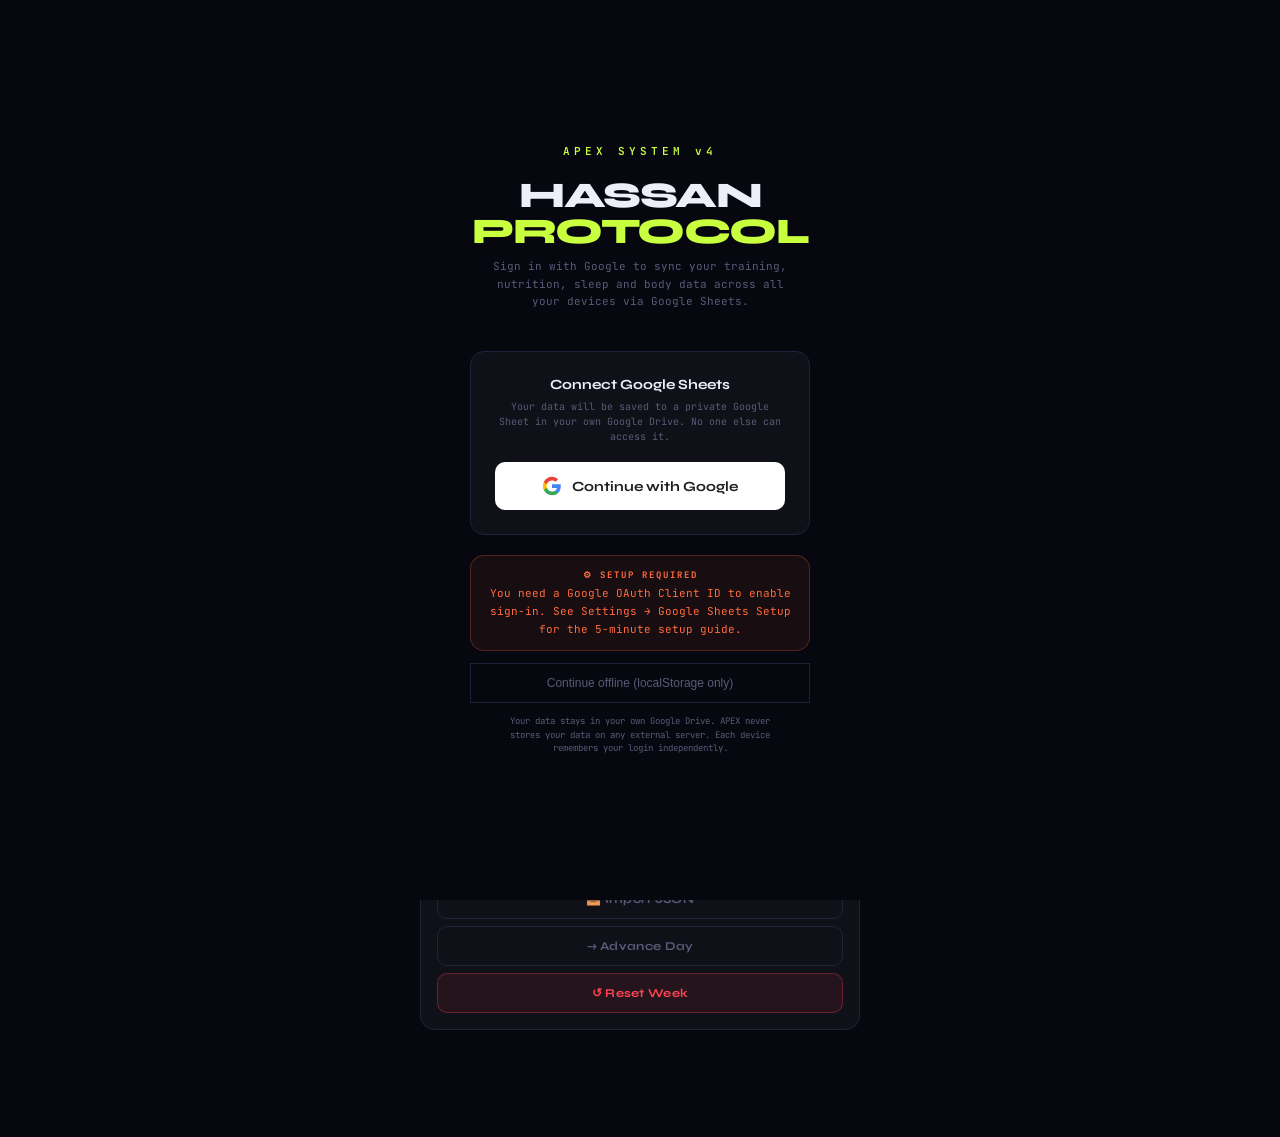
<file: hassan_apex_v4.html>
<!DOCTYPE html>
<html lang="en">
<head>
<meta charset="UTF-8">
<meta name="viewport" content="width=device-width, initial-scale=1.0, viewport-fit=cover">
<meta name="apple-mobile-web-app-capable" content="yes">
<meta name="apple-mobile-web-app-status-bar-style" content="black-translucent">
<meta name="theme-color" content="#07070f">
<title>APEX — Hassan Protocol v4</title>
<link rel="preconnect" href="https://fonts.googleapis.com">
<link href="https://fonts.googleapis.com/css2?family=Syne:wght@400;600;700;800&family=JetBrains+Mono:wght@300;400;500;600&display=swap" rel="stylesheet">
<!-- Google Identity Services -->
<script src="https://accounts.google.com/gsi/client" async defer></script>
<!-- Google API client -->
<script src="https://apis.google.com/js/api.js" async defer></script>
<style>
:root {
  --bg:#07070f;--bg2:#0d0d18;--bg3:#141420;--card:#101018;--border:#22223a;--border2:#2e2e48;
  --accent:#c8ff3e;--blue:#3ed4ff;--orange:#ff6b3e;--purple:#a78bfa;
  --text:#eeeef8;--muted:#5a5a78;--green:#3effaa;--red:#ff4455;
  --protein:#ff6b3e;--carbs:#3ed4ff;--fat:#c8ff3e;
  --r:14px;--ff:'Syne',sans-serif;--fm:'JetBrains Mono',monospace;
}
*{box-sizing:border-box;margin:0;padding:0;-webkit-tap-highlight-color:transparent}
html,body{background:var(--bg);color:var(--text);font-family:var(--ff);min-height:100vh;overscroll-behavior:none}
body{display:flex;flex-direction:column;max-width:480px;margin:0 auto;padding-bottom:96px}

/* AUTH SCREEN */
.auth-screen{position:fixed;inset:0;background:var(--bg);z-index:200;display:flex;flex-direction:column;align-items:center;justify-content:center;padding:32px;text-align:center}
.auth-screen.hidden{display:none}
.auth-logo{font-family:var(--fm);font-size:11px;font-weight:600;letter-spacing:4px;color:var(--accent);margin-bottom:20px}
.auth-title{font-size:36px;font-weight:800;letter-spacing:-1.5px;line-height:1;margin-bottom:8px}
.auth-title em{font-style:normal;color:var(--accent)}
.auth-sub{font-family:var(--fm);font-size:11px;color:var(--muted);line-height:1.6;margin-bottom:40px;max-width:300px}
.auth-card{background:var(--card);border:1px solid var(--border);border-radius:var(--r);padding:24px;width:100%;max-width:340px;margin-bottom:20px}
.auth-card-title{font-size:14px;font-weight:700;margin-bottom:6px}
.auth-card-sub{font-family:var(--fm);font-size:10px;color:var(--muted);line-height:1.5;margin-bottom:18px}
.btn-google{width:100%;padding:14px;background:#fff;color:#1f1f1f;border:none;border-radius:10px;font-family:var(--ff);font-size:14px;font-weight:700;cursor:pointer;display:flex;align-items:center;justify-content:center;gap:10px;transition:all .2s}
.btn-google:hover{background:#f0f0f0}
.btn-google:active{transform:scale(.97)}
.google-logo{width:20px;height:20px;flex-shrink:0}
.auth-note{font-family:var(--fm);font-size:9px;color:var(--muted);line-height:1.5;max-width:280px}

/* SYNC STATUS */
.sync-bar{display:flex;align-items:center;gap:6px;padding:6px 20px;background:var(--bg2);border-bottom:1px solid var(--border);font-family:var(--fm);font-size:9px;letter-spacing:1px;color:var(--muted);position:sticky;top:0;z-index:25;transition:all .3s}
.sync-dot{width:6px;height:6px;border-radius:50%;background:var(--muted);flex-shrink:0;transition:all .3s}
.sync-bar.syncing .sync-dot{background:var(--accent);animation:blink .8s infinite}
.sync-bar.synced .sync-dot{background:var(--green)}
.sync-bar.error .sync-dot{background:var(--red)}
.sync-bar.offline .sync-dot{background:var(--orange)}
.sync-user{margin-left:auto;color:var(--muted);font-size:8px;cursor:pointer}
.sync-user:hover{color:var(--text)}
@keyframes blink{0%,100%{opacity:.4}50%{opacity:1}}

/* HEADER */
.hdr{padding:12px 20px 12px;position:sticky;top:32px;z-index:20;background:rgba(7,7,15,0.94);backdrop-filter:blur(28px);-webkit-backdrop-filter:blur(28px);border-bottom:1px solid rgba(255,255,255,0.04)}
.hdr-row{display:flex;justify-content:space-between;align-items:center;margin-bottom:3px}
.logo{font-family:var(--fm);font-size:10px;font-weight:600;letter-spacing:4px;color:var(--accent)}
.wk-badge{font-family:var(--fm);font-size:10px;color:var(--muted);background:var(--bg3);border:1px solid var(--border);padding:3px 9px;border-radius:4px}
.hdr h1{font-size:22px;font-weight:800;letter-spacing:-.5px;line-height:1.1}
.hdr h1 em{font-style:normal;color:var(--accent)}

/* TABS */
.tabs{display:grid;grid-template-columns:repeat(5,1fr);gap:3px;padding:10px 20px 12px;position:sticky;top:108px;z-index:19;background:rgba(7,7,15,0.9);backdrop-filter:blur(20px);-webkit-backdrop-filter:blur(20px)}
.tab{padding:8px 2px;border:1px solid var(--border);background:var(--card);color:var(--muted);border-radius:7px;font-family:var(--fm);font-size:9px;font-weight:500;letter-spacing:.5px;cursor:pointer;transition:all .2s;text-transform:uppercase;text-align:center}
.tab.on{background:var(--accent);color:#07070f;border-color:var(--accent);font-weight:700}

/* PANELS */
.panel{display:none;padding:0 20px;animation:fadeIn .2s ease}
.panel.on{display:block}
@keyframes fadeIn{from{opacity:0;transform:translateY(4px)}to{opacity:1;transform:translateY(0)}}

/* CARD */
.card{background:var(--card);border:1px solid var(--border);border-radius:var(--r);padding:16px;margin-bottom:11px;position:relative;overflow:hidden}
.card.t-green::before,.card.t-blue::before,.card.t-orange::before,.card.t-purple::before,.card.t-red::before{content:'';position:absolute;top:0;left:0;right:0;height:2px}
.card.t-green::before{background:var(--accent)}
.card.t-blue::before{background:var(--blue)}
.card.t-orange::before{background:var(--orange)}
.card.t-purple::before{background:var(--purple)}
.card.t-red::before{background:var(--red)}
.lbl{font-family:var(--fm);font-size:9px;font-weight:600;letter-spacing:3px;color:var(--muted);text-transform:uppercase;margin-bottom:11px}

/* ALERTS */
.alert{display:none;border-radius:var(--r);padding:12px 15px;margin-bottom:11px;font-family:var(--fm);font-size:11px;line-height:1.6}
.alert.show{display:block}
.alert strong{display:block;font-size:9px;letter-spacing:2px;margin-bottom:3px}
.al-red{background:rgba(255,68,85,.09);border:1px solid rgba(255,68,85,.3);color:var(--red)}
.al-green{background:rgba(62,255,170,.07);border:1px solid rgba(62,255,170,.25);color:var(--green)}
.al-yellow{background:rgba(200,255,62,.07);border:1px solid rgba(200,255,62,.25);color:var(--accent)}
.al-blue{background:rgba(62,212,255,.07);border:1px solid rgba(62,212,255,.25);color:var(--blue)}
.al-purple{background:rgba(167,139,250,.07);border:1px solid rgba(167,139,250,.25);color:var(--purple)}
.al-orange{background:rgba(255,107,62,.07);border:1px solid rgba(255,107,62,.25);color:var(--orange)}

/* STATS */
.sg{display:grid;grid-template-columns:1fr 1fr;gap:9px;margin-bottom:11px}
.sc{background:var(--card);border:1px solid var(--border);border-radius:var(--r);padding:14px 13px}
.sc-lbl{font-family:var(--fm);font-size:8px;letter-spacing:2px;color:var(--muted);text-transform:uppercase;margin-bottom:5px}
.sc-val{font-size:24px;font-weight:800;letter-spacing:-1px;line-height:1}
.sc-val span{font-size:11px;font-weight:400;color:var(--muted)}
.sc-sub{font-family:var(--fm);font-size:10px;color:var(--muted);margin-top:3px}

/* RING */
.ring-wrap{display:flex;align-items:center;gap:18px;margin-bottom:4px}
.ring-num{font-size:28px;font-weight:800;letter-spacing:-1.5px;line-height:1}
.ring-lbl{font-family:var(--fm);font-size:8px;letter-spacing:2px;color:var(--muted);text-transform:uppercase;margin-bottom:5px}
.ring-sub{font-family:var(--fm);font-size:10px;color:var(--muted);margin-top:3px}

/* WEEK GRID */
.wg{display:flex;gap:4px;margin:9px 0}
.dp{flex:1;height:42px;border-radius:7px;background:var(--bg3);border:1px solid var(--border);display:flex;flex-direction:column;align-items:center;justify-content:center;font-family:var(--fm);font-size:7px;color:var(--muted);letter-spacing:.3px;transition:all .3s}
.dp .dpi{font-size:12px;margin-bottom:1px}
.dp.training{border-color:rgba(200,255,62,.2)}
.dp.done-d{background:rgba(62,255,170,.08);border-color:var(--green);color:var(--green)}
.dp.miss-d{background:rgba(255,68,85,.06);border-color:rgba(255,68,85,.3);color:var(--red)}
.dp.today{border-color:var(--blue);color:var(--blue)}
.dp.cycle-d{background:rgba(62,212,255,.07);border-color:rgba(62,212,255,.3);color:var(--blue)}

/* RECOVERY */
.rec-bar{display:flex;gap:4px;margin:9px 0 3px}
.rd{flex:1;height:6px;border-radius:3px;background:var(--bg3);border:1px solid var(--border);transition:all .4s}
.rd.good{background:var(--green);border-color:var(--green)}
.rd.warn{background:var(--accent);border-color:var(--accent)}
.rd.bad{background:var(--red);border-color:var(--red)}

/* PROGRESS BARS */
.pb-wrap{margin-bottom:10px}
.pb-lbl{display:flex;justify-content:space-between;font-family:var(--fm);font-size:10px;margin-bottom:3px}
.pb-lbl span:last-child{color:var(--muted)}
.pb-track{height:5px;background:var(--bg3);border-radius:3px;overflow:hidden}
.pb-fill{height:100%;border-radius:3px;transition:width .6s cubic-bezier(.34,1.56,.64,1)}

/* MACRO CARDS */
.mc-row{display:flex;gap:7px;margin-bottom:11px}
.mc{flex:1;background:var(--card);border:1px solid var(--border);border-radius:10px;padding:13px 7px;text-align:center}
.mc-ico{font-size:16px;margin-bottom:3px}
.mc-n{font-family:var(--fm);font-size:7px;letter-spacing:2px;color:var(--muted);text-transform:uppercase;margin-bottom:4px}
.mc-v{font-size:19px;font-weight:800;letter-spacing:-1px}
.mc-t{font-family:var(--fm);font-size:8px;color:var(--muted)}

/* INPUTS */
.ig{display:flex;flex-direction:column;gap:4px}
.il{font-family:var(--fm);font-size:8px;letter-spacing:2px;color:var(--muted);text-transform:uppercase}
input[type=number],input[type=text],input[type=password],input[type=time],textarea{background:var(--bg3);border:1px solid var(--border);border-radius:8px;color:var(--text);font-family:var(--fm);font-size:14px;padding:9px 11px;width:100%;outline:none;transition:border-color .2s;-webkit-appearance:none;appearance:none}
input:focus,textarea:focus{border-color:var(--accent)}
textarea{resize:vertical;min-height:80px;font-size:11px;line-height:1.5}
.input-grid{display:grid;grid-template-columns:1fr 1fr;gap:9px;margin-bottom:11px}

/* TOGGLES */
.tog-item{display:flex;justify-content:space-between;align-items:center;padding:11px 0;border-bottom:1px solid var(--border)}
.tog-item:last-child{border-bottom:none}
.tog-info{flex:1}
.tog-name{font-size:13px;font-weight:600;margin-bottom:1px}
.tog-sub{font-family:var(--fm);font-size:10px;color:var(--muted);line-height:1.4}
.tog{width:46px;height:25px;background:var(--bg3);border:1px solid var(--border);border-radius:13px;position:relative;cursor:pointer;transition:all .3s;flex-shrink:0;margin-left:11px}
.tog.on{background:var(--accent);border-color:var(--accent)}
.tog::after{content:'';position:absolute;width:17px;height:17px;background:var(--muted);border-radius:50%;top:3px;left:3px;transition:all .3s cubic-bezier(.34,1.56,.64,1)}
.tog.on::after{left:22px;background:#07070f}

/* BUTTONS */
.btn{padding:11px 16px;border-radius:10px;border:none;font-family:var(--ff);font-size:13px;font-weight:700;cursor:pointer;transition:all .18s;letter-spacing:.3px}
.btn:active{transform:scale(.96)}
.btn-primary{background:var(--accent);color:#07070f}
.btn-secondary{background:var(--bg3);color:var(--muted);border:1px solid var(--border)}
.btn-full{width:100%;padding:13px;font-size:14px;background:var(--accent);color:#07070f}
.btn-outline{width:100%;padding:12px;background:transparent;border:1px solid var(--border);color:var(--muted);font-size:12px}
.btn-danger{width:100%;padding:12px;background:rgba(255,68,85,.09);border:1px solid rgba(255,68,85,.3);color:var(--red);font-size:12px}
.btn-ai{width:100%;padding:14px;background:linear-gradient(135deg,#182808,#081828);border:1px solid rgba(200,255,62,.3);color:var(--accent);font-size:13px;font-weight:800;letter-spacing:1px;font-family:var(--fm)}

/* SESSIONS */
.sc-wrap{background:var(--card);border:1px solid var(--border);border-radius:var(--r);overflow:hidden;margin-bottom:11px}
.sc-hdr{display:flex;justify-content:space-between;align-items:center;padding:13px 16px;cursor:pointer;user-select:none;-webkit-user-select:none}
.sc-hdr:active{background:var(--bg3)}
.sc-day{font-family:var(--fm);font-size:8px;font-weight:600;letter-spacing:3px;color:var(--muted);text-transform:uppercase;margin-bottom:2px}
.sc-name{font-size:17px;font-weight:800;letter-spacing:-.3px}
.sc-focus{font-family:var(--fm);font-size:10px;color:var(--muted);margin-top:2px}
.sc-meta{display:flex;flex-direction:column;align-items:flex-end;gap:5px}
.sdot{width:9px;height:9px;border-radius:50%;background:var(--border);transition:background .3s}
.sdot.done{background:var(--green);box-shadow:0 0 8px var(--green)}
.sdot.missed{background:var(--red)}
.chev{font-family:var(--fm);font-size:10px;color:var(--muted);transition:transform .25s}
.chev.open{transform:rotate(180deg)}
.sc-body{display:none;border-top:1px solid var(--border);padding:14px 16px}
.sc-body.open{display:block}

/* EXERCISES */
.ex-block{margin-bottom:16px;border-bottom:1px solid rgba(255,255,255,.03);padding-bottom:16px}
.ex-block:last-of-type{border-bottom:none;margin-bottom:0;padding-bottom:0}
.ex-hdr{display:flex;justify-content:space-between;align-items:flex-start;margin-bottom:7px}
.ex-title{font-size:13px;font-weight:700}
.ex-subtitle{font-family:var(--fm);font-size:9px;color:var(--muted);margin-top:1px}
.ex-meta{display:flex;gap:4px;flex-wrap:wrap;justify-content:flex-end}
.chip{font-family:var(--fm);font-size:8px;padding:2px 6px;border-radius:4px;border:1px solid}
.chip-rpe{color:var(--accent);border-color:rgba(200,255,62,.2);background:rgba(200,255,62,.06)}
.chip-tempo{color:var(--blue);border-color:rgba(62,212,255,.18);background:rgba(62,212,255,.05)}
.chip-sets{color:var(--muted);border-color:var(--border);background:var(--bg3)}

/* SET LOGGER */
.set-logger{display:flex;flex-direction:column;gap:5px}
.set-row{display:flex;align-items:center;gap:6px}
.set-num{font-family:var(--fm);font-size:9px;color:var(--muted);min-width:24px}
.set-input{flex:1;background:var(--bg3);border:1px solid var(--border);border-radius:6px;color:var(--text);font-family:var(--fm);font-size:13px;padding:7px 9px;outline:none;transition:border-color .2s;-webkit-appearance:none;appearance:none}
.set-input:focus{border-color:var(--accent)}
.set-input.done-in{border-color:rgba(62,255,170,.3);background:rgba(62,255,170,.04)}
.set-sep{font-family:var(--fm);font-size:9px;color:var(--muted)}
.set-chk{width:26px;height:26px;border-radius:6px;background:var(--bg3);border:1px solid var(--border);color:var(--muted);font-size:11px;cursor:pointer;display:flex;align-items:center;justify-content:center;transition:all .2s;flex-shrink:0}
.set-chk.logged{background:rgba(62,255,170,.1);border-color:var(--green);color:var(--green)}
.set-add{font-family:var(--fm);font-size:9px;color:var(--accent);background:none;border:1px dashed rgba(200,255,62,.2);border-radius:6px;padding:5px;cursor:pointer;width:100%;text-align:center;transition:all .2s;margin-top:3px}
.set-add:active{background:rgba(200,255,62,.06)}
.sets-count{font-family:var(--fm);font-size:9px;color:var(--muted);text-align:right;margin-top:3px}
.sess-actions{display:flex;gap:7px;margin-top:14px;padding-top:14px;border-top:1px solid var(--border)}

/* WEIGHT LOG */
.wl-item{display:flex;justify-content:space-between;align-items:center;padding:8px 0;border-bottom:1px solid rgba(255,255,255,.03);font-family:var(--fm)}
.wl-item:last-child{border-bottom:none}
.wl-date{font-size:10px;color:var(--muted)}
.wl-val{font-size:14px;font-weight:500}
.wl-neg{color:var(--green)}.wl-pos{color:var(--red)}

/* SLEEP */
.sleep-clock{display:flex;justify-content:center;margin:14px 0 18px}
.sleep-arc-wrap{position:relative;width:190px;height:190px}
.sleep-arc-wrap svg{width:190px;height:190px}
.sleep-center{position:absolute;top:50%;left:50%;transform:translate(-50%,-50%);text-align:center}
.sleep-hrs{font-size:30px;font-weight:800;letter-spacing:-2px;color:var(--purple);line-height:1}
.sleep-min{font-size:11px;font-family:var(--fm);color:var(--muted);letter-spacing:1px}
.sleep-quality{font-size:9px;font-family:var(--fm);letter-spacing:2px;margin-top:3px}
.sleep-timeline{display:flex;flex-direction:column;gap:9px;margin-bottom:12px}
.sleep-row{display:flex;align-items:center;gap:11px;padding:10px 13px;background:var(--bg3);border:1px solid var(--border);border-radius:10px}
.sleep-row-ico{font-size:18px;flex-shrink:0}
.sleep-row-info{flex:1}
.sleep-row-label{font-size:12px;font-weight:700;margin-bottom:1px}
.sleep-row-sub{font-family:var(--fm);font-size:9px;color:var(--muted);line-height:1.4}
.sleep-row-time{font-family:var(--fm);font-size:13px;font-weight:600;flex-shrink:0}
.sleep-row-time.warn{color:var(--orange)}.sleep-row-time.good{color:var(--green)}
.sleep-debt-bar{height:7px;border-radius:4px;background:var(--bg3);overflow:hidden;margin:6px 0 3px}
.sleep-debt-fill{height:100%;border-radius:4px;transition:width .8s cubic-bezier(.34,1.56,.64,1)}
.phase-grid{display:grid;grid-template-columns:1fr 1fr;gap:8px;margin-bottom:11px}
.phase-card{background:var(--bg3);border:1px solid var(--border);border-radius:10px;padding:11px}
.phase-icon{font-size:17px;margin-bottom:3px}
.phase-name{font-size:11px;font-weight:700;margin-bottom:2px}
.phase-sub{font-family:var(--fm);font-size:9px;color:var(--muted);line-height:1.4}
.sleep-log-entry{display:flex;justify-content:space-between;align-items:center;padding:7px 0;border-bottom:1px solid rgba(255,255,255,.03);font-family:var(--fm)}
.sleep-log-entry:last-child{border-bottom:none}
.caff-timeline{position:relative;padding-left:18px;margin:10px 0}
.caff-timeline::before{content:'';position:absolute;left:5px;top:0;bottom:0;width:2px;background:var(--border);border-radius:1px}
.caff-dot{display:flex;align-items:flex-start;gap:9px;margin-bottom:12px;position:relative}
.caff-dot::before{content:'';position:absolute;left:-14px;top:4px;width:7px;height:7px;border-radius:50%;border:2px solid var(--border);background:var(--bg)}
.caff-dot.ok::before{border-color:var(--green);background:var(--green)}
.caff-dot.warn::before{border-color:var(--accent);background:var(--accent)}
.caff-dot.bad::before{border-color:var(--red);background:var(--red)}
.caff-time{font-family:var(--fm);font-size:10px;color:var(--muted);min-width:40px;padding-top:1px}
.caff-label{font-size:12px;font-weight:600;margin-bottom:1px}
.caff-sub{font-family:var(--fm);font-size:9px;color:var(--muted)}

/* SHEETS SETUP */
.setup-step{display:flex;gap:12px;padding:12px 0;border-bottom:1px solid var(--border)}
.setup-step:last-child{border-bottom:none}
.step-num{width:24px;height:24px;border-radius:50%;background:var(--accent);color:#07070f;font-family:var(--fm);font-size:10px;font-weight:700;display:flex;align-items:center;justify-content:center;flex-shrink:0;margin-top:1px}
.step-body{}
.step-title{font-size:13px;font-weight:700;margin-bottom:3px}
.step-sub{font-family:var(--fm);font-size:10px;color:var(--muted);line-height:1.55}
.step-link{color:var(--blue);text-decoration:none;word-break:break-all}
.step-link:hover{text-decoration:underline}
.code-block{background:var(--bg3);border:1px solid var(--border);border-radius:6px;padding:8px 10px;font-family:var(--fm);font-size:10px;color:var(--accent);margin-top:6px;word-break:break-all;line-height:1.5}

/* MODAL */
.modal-overlay{display:none;position:fixed;inset:0;background:rgba(0,0,0,.9);z-index:100;backdrop-filter:blur(16px);-webkit-backdrop-filter:blur(16px);align-items:flex-end;justify-content:center}
.modal-overlay.show{display:flex}
.modal{background:var(--bg2);border:1px solid var(--border);border-radius:20px 20px 0 0;padding:20px 20px 44px;width:100%;max-width:480px;max-height:88vh;overflow-y:auto;animation:slideUp .28s cubic-bezier(.34,1.56,.64,1)}
@keyframes slideUp{from{transform:translateY(80px);opacity:0}to{transform:translateY(0);opacity:1}}
.modal-handle{width:34px;height:4px;background:var(--border);border-radius:2px;margin:0 auto 18px}
.modal h2{font-size:19px;font-weight:800;margin-bottom:5px}
.modal-sub{font-family:var(--fm);font-size:11px;color:var(--muted);margin-bottom:14px;line-height:1.6}
.ai-lbl{font-family:var(--fm);font-size:8px;letter-spacing:3px;color:var(--accent);margin-bottom:7px;font-weight:600}
.ai-resp{background:var(--bg3);border:1px solid rgba(200,255,62,.18);border-radius:11px;padding:14px;font-family:var(--fm);font-size:11px;color:var(--text);line-height:1.75;margin-bottom:12px;min-height:56px;white-space:pre-wrap;word-break:break-word}
.ai-resp.loading{color:var(--muted);animation:pulse 1.4s infinite}
@keyframes pulse{0%,100%{opacity:.4}50%{opacity:1}}
.exp-code{background:var(--bg3);border:1px solid var(--border);border-radius:10px;padding:13px;font-family:var(--fm);font-size:9px;color:var(--blue);word-break:break-all;white-space:pre-wrap;max-height:170px;overflow-y:auto;margin-bottom:13px;line-height:1.5}

/* TIPS */
.tip{border-radius:10px;padding:11px 13px;font-family:var(--fm);font-size:10px;line-height:1.55;margin-bottom:11px}
.tip-blue{background:rgba(62,212,255,.05);border:1px solid rgba(62,212,255,.18);color:var(--blue)}
.tip-orange{background:rgba(255,107,62,.05);border:1px solid rgba(255,107,62,.18);color:var(--orange)}
.tip-purple{background:rgba(167,139,250,.05);border:1px solid rgba(167,139,250,.18);color:var(--purple)}
.tip-green{background:rgba(62,255,170,.05);border:1px solid rgba(62,255,170,.18);color:var(--green)}

/* UTILS */
.div{height:1px;background:var(--border);margin:12px 0}
.fb{display:flex;justify-content:space-between;align-items:center}
.fg{display:flex;gap:7px}
.sm{font-family:var(--fm);font-size:10px}
.green{color:var(--green)}.red{color:var(--red)}.acc{color:var(--accent)}.mut{color:var(--muted)}.purple{color:var(--purple)}.blue{color:var(--blue)}
::-webkit-scrollbar{width:3px}
::-webkit-scrollbar-track{background:transparent}
::-webkit-scrollbar-thumb{background:var(--border);border-radius:3px}
</style>
</head>
<body>

<!-- ═══════ AUTH SCREEN ═══════ -->
<div class="auth-screen" id="authScreen">
  <div class="auth-logo">APEX SYSTEM v4</div>
  <h1 class="auth-title">HASSAN<br><em>PROTOCOL</em></h1>
  <p class="auth-sub">Sign in with Google to sync your training, nutrition, sleep and body data across all your devices via Google Sheets.</p>

  <div class="auth-card">
    <div class="auth-card-title">Connect Google Sheets</div>
    <div class="auth-card-sub">Your data will be saved to a private Google Sheet in your own Google Drive. No one else can access it.</div>
    <button class="btn-google" id="googleSignInBtn" onclick="handleSignIn()">
      <svg class="google-logo" viewBox="0 0 24 24" xmlns="http://www.w3.org/2000/svg">
        <path d="M22.56 12.25c0-.78-.07-1.53-.2-2.25H12v4.26h5.92c-.26 1.37-1.04 2.53-2.21 3.31v2.77h3.57c2.08-1.92 3.28-4.74 3.28-8.09z" fill="#4285F4"/>
        <path d="M12 23c2.97 0 5.46-.98 7.28-2.66l-3.57-2.77c-.98.66-2.23 1.06-3.71 1.06-2.86 0-5.29-1.93-6.16-4.53H2.18v2.84C3.99 20.53 7.7 23 12 23z" fill="#34A853"/>
        <path d="M5.84 14.09c-.22-.66-.35-1.36-.35-2.09s.13-1.43.35-2.09V7.07H2.18C1.43 8.55 1 10.22 1 12s.43 3.45 1.18 4.93l2.85-2.22.81-.62z" fill="#FBBC05"/>
        <path d="M12 5.38c1.62 0 3.06.56 4.21 1.64l3.15-3.15C17.45 2.09 14.97 1 12 1 7.7 1 3.99 3.47 2.18 7.07l3.66 2.84c.87-2.6 3.3-4.53 6.16-4.53z" fill="#EA4335"/>
      </svg>
      Continue with Google
    </button>
  </div>

  <div id="clientIdMissing" class="alert al-orange show" style="max-width:340px;margin:0 0 12px">
    <strong>⚙ SETUP REQUIRED</strong>
    You need a Google OAuth Client ID to enable sign-in. See Settings → Google Sheets Setup for the 5-minute setup guide.
  </div>

  <button class="btn-outline" onclick="skipAuth()" style="max-width:340px;width:100%;font-size:12px;margin-bottom:12px">
    Continue offline (localStorage only)
  </button>

  <p class="auth-note">Your data stays in your own Google Drive. APEX never stores your data on any external server. Each device remembers your login independently.</p>
</div>

<!-- ═══════ SYNC BAR ═══════ -->
<div class="sync-bar" id="syncBar">
  <div class="sync-dot" id="syncDot"></div>
  <span id="syncLabel">Offline mode — data saved locally</span>
  <span class="sync-user" id="syncUser" onclick="promptSignOut()"></span>
</div>

<!-- HEADER -->
<div class="hdr">
  <div class="hdr-row">
    <div class="logo">APEX v4</div>
    <div class="wk-badge" id="wkBadge">WEEK 1</div>
  </div>
  <h1>HASSAN <em>PROTOCOL</em></h1>
</div>

<!-- TABS -->
<div class="tabs">
  <button class="tab on"  onclick="swTab('dashboard',this)">Dash</button>
  <button class="tab"     onclick="swTab('training',this)">Train</button>
  <button class="tab"     onclick="swTab('nutrition',this)">Nutrition</button>
  <button class="tab"     onclick="swTab('sleep',this)">Sleep</button>
  <button class="tab"     onclick="swTab('settings',this)">Settings</button>
</div>

<!-- ═══════ DASHBOARD ═══════ -->
<div class="panel on" id="panel-dashboard">
  <div class="alert al-red" id="alertDeload"><strong>⚠ UNDER-RECOVERY — DELOAD REQUIRED</strong>3+ sessions missed. Next week: 50% volume, 60% intensity. Full movement patterns retained.</div>
  <div class="alert al-yellow" id="alertRefeed"><strong>🔁 REFEED DAY</strong>Bump to 3,000 kcal. Carbs → 350g. Protein &amp; fat stay the same. Train hard today.</div>
  <div class="alert al-purple" id="alertSleepDebt"><strong>😴 SLEEP DEBT DETECTED</strong>Weekend sleep debt accumulating. Recovery and fat loss both impaired. See Sleep tab.</div>
  <div class="alert al-blue" id="alertApiMissing"><strong>🔑 ANTHROPIC API KEY MISSING</strong>Add your key in Settings to unlock AI weekly analysis.</div>

  <div class="card t-green">
    <div class="lbl">Today's Calories</div>
    <div class="ring-wrap">
      <svg width="80" height="80" viewBox="0 0 80 80" style="flex-shrink:0">
        <circle cx="40" cy="40" r="32" fill="none" stroke="#141420" stroke-width="8"/>
        <circle id="calRing" cx="40" cy="40" r="32" fill="none" stroke="#c8ff3e" stroke-width="8"
          stroke-dasharray="201" stroke-dashoffset="201" stroke-linecap="round"
          transform="rotate(-90 40 40)" style="transition:stroke-dashoffset .8s cubic-bezier(.34,1.56,.64,1)"/>
      </svg>
      <div>
        <div class="ring-lbl">Remaining</div>
        <div class="ring-num"><span id="calRem">2400</span></div>
        <div class="ring-sub mut"><span id="calLog">0</span> / 2400 kcal</div>
      </div>
    </div>
  </div>

  <div class="card">
    <div class="lbl">Week at a Glance</div>
    <div class="wg" id="wkGrid"></div>
    <div class="fb" style="margin-top:9px"><span class="sm mut">Sessions done</span><span class="sm acc" id="sessCount">0 / 5</span></div>
    <div class="rec-bar" id="recBar"></div>
    <div class="sm mut" id="recLabel">Recovery: OPTIMAL</div>
  </div>

  <div class="sg">
    <div class="sc"><div class="sc-lbl">Body Weight</div><div class="sc-val" id="wtVal">84.0<span>kg</span></div><div class="sc-sub mut" id="wtDelta">Baseline</div></div>
    <div class="sc"><div class="sc-lbl">Sleep Last Night</div><div class="sc-val purple" id="dashSleep">—<span>hrs</span></div><div class="sc-sub mut" id="dashSleepLbl">Not logged</div></div>
    <div class="sc"><div class="sc-lbl">Protein Today</div><div class="sc-val acc" id="dashProt">0<span>g</span></div><div class="sc-sub mut">Target: 210g</div></div>
    <div class="sc"><div class="sc-lbl">Week / Day</div><div class="sc-val" id="wkNum">1</div><div class="sc-sub mut" id="dayLbl">Day 1 of 7</div></div>
  </div>

  <div class="card">
    <div class="lbl">Log Body Weight</div>
    <div style="display:flex;gap:7px;margin-bottom:11px">
      <div class="ig" style="flex:1"><div class="il">Weight (kg)</div><input type="number" id="wtIn" placeholder="84.0" step="0.1" min="40" max="250"></div>
      <div style="display:flex;align-items:flex-end"><button class="btn btn-primary" onclick="logWeight()" style="height:42px;padding:0 16px">Log</button></div>
    </div>
    <div id="wtLog"></div>
  </div>

  <div class="card">
    <div class="lbl">System Actions</div>
    <div style="display:flex;flex-direction:column;gap:7px">
      <button class="btn-ai btn" onclick="openWeeklyAI()">⚡ AI WEEKLY ANALYSIS + ADJUST</button>
      <button class="btn btn-outline" onclick="openExport()">📤 Export JSON</button>
      <button class="btn btn-outline" onclick="openImport()">📥 Import JSON</button>
      <button class="btn btn-outline" onclick="nextDay()">→ Advance Day</button>
      <button class="btn btn-danger" onclick="confirmReset()">↺ Reset Week</button>
    </div>
  </div>
</div>

<!-- ═══════ TRAINING ═══════ -->
<div class="panel" id="panel-training">
  <div class="tip tip-blue">🔄 PREHAB before every Push session — Band External Rotation 2×15 each side + Face Pulls 2×20 light cable.</div>
  <div class="tip tip-orange">🚴 Cycling day: +100–150 kcal burned. Add a small carb snack (banana, rice cake). Don't eat back the full deficit.</div>
  <div id="sessionList"></div>
</div>

<!-- ═══════ NUTRITION ═══════ -->
<div class="panel" id="panel-nutrition">
  <div class="tip tip-orange">🫃 GI PROTOCOL — No onion/garlic raw (use garlic-infused oil). Limit legumes. Cut ALL carbonated drinks including sparkling water. Try lactose-free dairy.</div>
  <div class="card t-blue">
    <div class="lbl">Daily Macro Targets</div>
    <div class="mc-row">
      <div class="mc"><div class="mc-ico">🥩</div><div class="mc-n">Protein</div><div class="mc-v" style="color:var(--protein)">210<span style="font-size:11px;color:var(--muted)">g</span></div><div class="mc-t">840 kcal</div></div>
      <div class="mc"><div class="mc-ico">🍚</div><div class="mc-n">Carbs</div><div class="mc-v" style="color:var(--carbs)">233<span style="font-size:11px;color:var(--muted)">g</span></div><div class="mc-t">930 kcal</div></div>
      <div class="mc"><div class="mc-ico">🥑</div><div class="mc-n">Fat</div><div class="mc-v" style="color:var(--fat)">70<span style="font-size:11px;color:var(--muted)">g</span></div><div class="mc-t">630 kcal</div></div>
    </div>
    <div class="div"></div>
    <div class="fb sm"><span class="mut">Daily total</span><span class="acc" style="font-size:15px;font-weight:800">2,400 kcal</span></div>
    <div class="fb sm" style="margin-top:5px"><span class="mut">Refeed (Day 7)</span><span>3,000 kcal · 350g carbs</span></div>
    <div class="fb sm" style="margin-top:5px"><span class="mut">Cycling day</span><span class="blue">2,550 kcal max</span></div>
  </div>
  <div class="card">
    <div class="lbl">Log Today's Intake</div>
    <div class="input-grid">
      <div class="ig"><div class="il">Calories</div><input type="number" id="nCal" placeholder="0" min="0" max="5000"></div>
      <div class="ig"><div class="il">Protein (g)</div><input type="number" id="nProt" placeholder="0" min="0" max="500"></div>
      <div class="ig"><div class="il">Carbs (g)</div><input type="number" id="nCarb" placeholder="0" min="0" max="800"></div>
      <div class="ig"><div class="il">Fat (g)</div><input type="number" id="nFat" placeholder="0" min="0" max="300"></div>
    </div>
    <button class="btn btn-full" onclick="logNutrition()">Log Nutrition</button>
  </div>
  <div class="card">
    <div class="lbl">Today's Progress</div>
    <div class="pb-wrap"><div class="pb-lbl"><span>Calories</span><span id="lbCal">0/2400 kcal</span></div><div class="pb-track"><div class="pb-fill" id="pbCal" style="width:0%;background:var(--accent)"></div></div></div>
    <div class="pb-wrap"><div class="pb-lbl"><span>Protein</span><span id="lbProt">0/210g</span></div><div class="pb-track"><div class="pb-fill" id="pbProt" style="width:0%;background:var(--protein)"></div></div></div>
    <div class="pb-wrap"><div class="pb-lbl"><span>Carbs</span><span id="lbCarb">0/233g</span></div><div class="pb-track"><div class="pb-fill" id="pbCarb" style="width:0%;background:var(--carbs)"></div></div></div>
    <div class="pb-wrap"><div class="pb-lbl"><span>Fat</span><span id="lbFat">0/70g</span></div><div class="pb-track"><div class="pb-fill" id="pbFat" style="width:0%;background:var(--fat)"></div></div></div>
  </div>
  <div class="card">
    <div class="lbl">Meal Checklist</div>
    <div class="tog-item"><div class="tog-info"><div class="tog-name">Breakfast</div><div class="tog-sub">3 eggs + 150g Greek yogurt + fruit — ~40g protein</div></div><div class="tog" id="meal-0" onclick="togMeal(0)"></div></div>
    <div class="tog-item"><div class="tog-info"><div class="tog-name">Lunch</div><div class="tog-sub">Chicken/turkey 200g + rice + olive oil veg — ~60g protein</div></div><div class="tog" id="meal-1" onclick="togMeal(1)"></div></div>
    <div class="tog-item"><div class="tog-info"><div class="tog-name">Pre-Workout (6:30pm)</div><div class="tog-sub">Rice cakes + cottage cheese or banana + whey — ~30g protein</div></div><div class="tog" id="meal-2" onclick="togMeal(2)"></div></div>
    <div class="tog-item"><div class="tog-info"><div class="tog-name">Post-Workout Dinner</div><div class="tog-sub">Lean beef/chicken 200g + roasted veg within 60 min — ~60g protein</div></div><div class="tog" id="meal-3" onclick="togMeal(3)"></div></div>
    <div class="tog-item"><div class="tog-info"><div class="tog-name">Evening Protein</div><div class="tog-sub">Casein shake or cottage cheese before 10pm — ~30g protein</div></div><div class="tog" id="meal-4" onclick="togMeal(4)"></div></div>
  </div>
  <div class="card">
    <div class="lbl">Daily Supplements</div>
    <div class="tog-item"><div class="tog-info"><div class="tog-name">Creatine Monohydrate</div><div class="tog-sub">5g/day — with breakfast or post-workout</div></div><div class="tog" id="supp-0" onclick="togSupp(0)"></div></div>
    <div class="tog-item"><div class="tog-info"><div class="tog-name">Vitamin D3 + K2</div><div class="tog-sub">3,000 IU with fat — London deficiency year-round</div></div><div class="tog" id="supp-1" onclick="togSupp(1)"></div></div>
    <div class="tog-item"><div class="tog-info"><div class="tog-name">Omega-3</div><div class="tog-sub">2–3g EPA+DHA — rotator cuff support</div></div><div class="tog" id="supp-2" onclick="togSupp(2)"></div></div>
    <div class="tog-item"><div class="tog-info"><div class="tog-name">Magnesium Glycinate</div><div class="tog-sub">400mg 30–60 min before bed — sleep + recovery</div></div><div class="tog" id="supp-3" onclick="togSupp(3)"></div></div>
    <div class="tog-item"><div class="tog-info"><div class="tog-name">Whey Protein</div><div class="tog-sub">Only if short of 210g from whole food</div></div><div class="tog" id="supp-4" onclick="togSupp(4)"></div></div>
  </div>
  <div class="card t-orange">
    <div class="lbl">Free Tracking Stack — 2026</div>
    <div class="tog-item"><div class="tog-info"><div class="tog-name">Cronometer (Free)</div><div class="tog-sub">Best free macro tracker. Syncs directly with Garmin Connect — activity auto-adjusts your daily targets.</div></div></div>
    <div class="tog-item"><div class="tog-info"><div class="tog-name">Hevy (Free)</div><div class="tog-sub">Best free gym log. Unlimited logging, progress charts, no ads. Pro optional.</div></div></div>
    <div class="tog-item"><div class="tog-info"><div class="tog-name">Garmin Connect (Free)</div><div class="tog-sub">Already have it. HRV, sleep stages, Body Battery, VO2 max — replaces Whoop/Oura entirely.</div></div></div>
  </div>
</div>

<!-- ═══════ SLEEP ═══════ -->
<div class="panel" id="panel-sleep">
  <div class="card t-purple">
    <div class="lbl">Sleep Architecture</div>
    <div class="sleep-clock">
      <div class="sleep-arc-wrap">
        <svg viewBox="0 0 200 200" xmlns="http://www.w3.org/2000/svg">
          <circle cx="100" cy="100" r="80" fill="none" stroke="#141420" stroke-width="14"/>
          <circle cx="100" cy="100" r="80" fill="none" stroke="#1e1e35" stroke-width="14" stroke-dasharray="502" stroke-dashoffset="0" stroke-linecap="round" transform="rotate(-90 100 100)"/>
          <circle id="sleepArc" cx="100" cy="100" r="80" fill="none" stroke="#a78bfa" stroke-width="14" stroke-dasharray="502" stroke-dashoffset="502" stroke-linecap="round" transform="rotate(-90 100 100)" style="transition:stroke-dashoffset 1s cubic-bezier(.34,1.56,.64,1)"/>
          <line x1="100" y1="8" x2="100" y2="22" stroke="#3effaa" stroke-width="3" stroke-linecap="round" transform="rotate(270 100 100)"/>
        </svg>
        <div class="sleep-center">
          <div class="sleep-hrs" id="sleepHrsDisplay">—</div>
          <div class="sleep-min" id="sleepMinDisplay">HRS LOGGED</div>
          <div class="sleep-quality" id="sleepQualityLabel" style="color:var(--muted)">LOG SLEEP</div>
        </div>
      </div>
    </div>
    <div class="input-grid" style="margin-bottom:8px">
      <div class="ig"><div class="il">Bedtime</div><input type="time" id="sleepBed" value="23:00"></div>
      <div class="ig"><div class="il">Wake time</div><input type="time" id="sleepWake" value="06:45"></div>
    </div>
    <button class="btn btn-full" onclick="logSleep()" style="background:var(--purple);color:#07070f;margin-bottom:8px">Log Sleep</button>
    <div class="sleep-debt-bar"><div class="sleep-debt-fill" id="debtBar" style="width:0%;background:var(--green)"></div></div>
    <div class="fb sm"><span class="mut">Weekly sleep debt</span><span id="debtLabel" class="green">0 hrs</span></div>
  </div>

  <div class="card">
    <div class="lbl">Your Optimised Schedule</div>
    <div class="sleep-timeline">
      <div class="sleep-row"><div class="sleep-row-ico">🏋️</div><div class="sleep-row-info"><div class="sleep-row-label">Workout ends</div><div class="sleep-row-sub">Cortisol elevated — wind-down begins now.</div></div><div class="sleep-row-time warn">~8:30pm</div></div>
      <div class="sleep-row"><div class="sleep-row-ico">💊</div><div class="sleep-row-info"><div class="sleep-row-label">Magnesium Glycinate 400mg</div><div class="sleep-row-sub">Promotes GABA — counteracts training cortisol spike.</div></div><div class="sleep-row-time good">9:00pm</div></div>
      <div class="sleep-row"><div class="sleep-row-ico">📵</div><div class="sleep-row-info"><div class="sleep-row-label">Blue light off</div><div class="sleep-row-sub">Night Mode or glasses. Melatonin production starts.</div></div><div class="sleep-row-time good">9:30pm</div></div>
      <div class="sleep-row"><div class="sleep-row-ico">🥛</div><div class="sleep-row-info"><div class="sleep-row-label">Casein / cottage cheese</div><div class="sleep-row-sub">Slow-digesting protein feeds muscles ~7hrs overnight.</div></div><div class="sleep-row-time good">9:30pm</div></div>
      <div class="sleep-row"><div class="sleep-row-ico">🌙</div><div class="sleep-row-info"><div class="sleep-row-label">Target bedtime — Weekdays</div><div class="sleep-row-sub">11pm → 6:45am = 7h45m. Build from current 12am over 2 weeks.</div></div><div class="sleep-row-time good">11:00pm</div></div>
      <div class="sleep-row"><div class="sleep-row-ico">🎉</div><div class="sleep-row-info"><div class="sleep-row-label">Weekend maximum</div><div class="sleep-row-sub">Cap at 1am. Beyond this creates debt that wrecks Mon–Tue recovery.</div></div><div class="sleep-row-time warn">1:00am</div></div>
      <div class="sleep-row"><div class="sleep-row-ico">⏰</div><div class="sleep-row-info"><div class="sleep-row-label">Weekend wake — keep consistent</div><div class="sleep-row-sub">8:30am max. Sleeping past 9:30am shifts your circadian rhythm.</div></div><div class="sleep-row-time warn">8:30am</div></div>
    </div>
  </div>

  <div class="card">
    <div class="lbl">Caffeine Protocol</div>
    <div class="caff-timeline">
      <div class="caff-dot ok"><div class="caff-time">9:00am</div><div><div class="caff-label">Coffee #1 ✓</div><div class="caff-sub">Cortisol peaks 8–9am — coffee here amplifies, doesn't replace, your alertness.</div></div></div>
      <div class="caff-dot warn"><div class="caff-time">12:00pm</div><div><div class="caff-label">Coffee #2 — acceptable</div><div class="caff-sub">~50mg still active at 6pm. Manageable if you cap here.</div></div></div>
      <div class="caff-dot bad"><div class="caff-time">3:00pm</div><div><div class="caff-label">Coffee #3 — CUT THIS ✗</div><div class="caff-sub">~100mg circulating at 9pm. Reduces deep sleep by up to 20%. Your single biggest sleep lever.</div></div></div>
      <div class="caff-dot ok"><div class="caff-time">Evening</div><div><div class="caff-label">Decaf tea ✓</div><div class="caff-sub">Good. Verify it's truly decaf — some still have 15–30mg.</div></div></div>
    </div>
  </div>

  <div class="card">
    <div class="lbl">Sleep Phase Targets (7h45m)</div>
    <div class="phase-grid">
      <div class="phase-card"><div class="phase-icon">🌊</div><div class="phase-name">Deep Sleep (SWS)</div><div class="phase-sub">~90 min. Growth hormone released. Physical repair. Muscle rebuilt here.</div></div>
      <div class="phase-card"><div class="phase-icon">🌀</div><div class="phase-name">REM Sleep</div><div class="phase-sub">~105 min. Motor pattern consolidation. Gym technique improves during REM.</div></div>
      <div class="phase-card"><div class="phase-icon">😴</div><div class="phase-name">Light Sleep</div><div class="phase-sub">~270 min. Necessary scaffolding between stages.</div></div>
      <div class="phase-card"><div class="phase-icon">📱</div><div class="phase-name">Check Garmin</div><div class="phase-sub">Body Battery below 60 on waking = reduce training intensity today.</div></div>
    </div>
  </div>

  <div class="card">
    <div class="lbl">Sleep History</div>
    <div id="sleepLog"><div class="sm mut" style="padding:8px 0">No sleep logged yet.</div></div>
  </div>

  <div class="card">
    <div class="lbl">2-Week Bedtime Shift</div>
    <div class="tog-item"><div class="tog-info"><div class="tog-name">Week 1, Days 1–3</div><div class="tog-sub">Target: 11:45pm. Wake: 7:00am. No snooze.</div></div></div>
    <div class="tog-item"><div class="tog-info"><div class="tog-name">Week 1, Days 4–7</div><div class="tog-sub">Target: 11:30pm. Wake: 6:52am. Cut 3pm coffee this week.</div></div></div>
    <div class="tog-item"><div class="tog-info"><div class="tog-name">Week 2, Days 1–4</div><div class="tog-sub">Target: 11:15pm. Wake: 6:45am. Magnesium every night.</div></div></div>
    <div class="tog-item"><div class="tog-info"><div class="tog-name">Week 2, Days 5–7</div><div class="tog-sub">Target: 11:00pm. Wake: 6:45am. Grogginess should largely resolve.</div></div></div>
  </div>
</div>

<!-- ═══════ SETTINGS ═══════ -->
<div class="panel" id="panel-settings">

  <!-- Google Account Status -->
  <div class="card t-blue" id="googleAccountCard">
    <div class="lbl">Google Account</div>
    <div id="googleAccountStatus">
      <div class="fb" style="margin-bottom:10px">
        <div><div style="font-size:14px;font-weight:700" id="googleUserName">Not signed in</div><div class="sm mut" id="googleUserEmail"></div></div>
        <div id="googleAvatarWrap"></div>
      </div>
      <div id="googleSignedInActions" style="display:none;flex-direction:column;gap:7px">
        <div class="tip tip-green" style="margin-bottom:0">✓ Syncing to Google Sheets in real-time. Your data is backed up across all devices.</div>
        <div class="sm mut" style="margin-top:8px">Sheet: <span id="sheetLink" class="blue" style="cursor:pointer" onclick="openSheet()">View your data sheet →</span></div>
        <button class="btn btn-outline" onclick="forceSyncNow()" style="margin-top:4px">↑ Force Sync Now</button>
        <button class="btn btn-danger" onclick="promptSignOut()">Sign Out</button>
      </div>
      <div id="googleSignedOutActions">
        <button class="btn-google btn" onclick="handleSignIn()" style="width:100%;display:flex;align-items:center;justify-content:center;gap:9px;background:#fff;color:#1f1f1f;padding:12px">
          <svg width="18" height="18" viewBox="0 0 24 24"><path d="M22.56 12.25c0-.78-.07-1.53-.2-2.25H12v4.26h5.92c-.26 1.37-1.04 2.53-2.21 3.31v2.77h3.57c2.08-1.92 3.28-4.74 3.28-8.09z" fill="#4285F4"/><path d="M12 23c2.97 0 5.46-.98 7.28-2.66l-3.57-2.77c-.98.66-2.23 1.06-3.71 1.06-2.86 0-5.29-1.93-6.16-4.53H2.18v2.84C3.99 20.53 7.7 23 12 23z" fill="#34A853"/><path d="M5.84 14.09c-.22-.66-.35-1.36-.35-2.09s.13-1.43.35-2.09V7.07H2.18C1.43 8.55 1 10.22 1 12s.43 3.45 1.18 4.93l2.85-2.22.81-.62z" fill="#FBBC05"/><path d="M12 5.38c1.62 0 3.06.56 4.21 1.64l3.15-3.15C17.45 2.09 14.97 1 12 1 7.7 1 3.99 3.47 2.18 7.07l3.66 2.84c.87-2.6 3.3-4.53 6.16-4.53z" fill="#EA4335"/></svg>
          Sign in with Google
        </button>
      </div>
    </div>
  </div>

  <!-- Google Sheets Setup Guide -->
  <div class="card t-green">
    <div class="lbl">Google Sheets Setup — 5 Min Guide</div>
    <div class="tip tip-blue" style="margin-bottom:12px">You need a Google Cloud OAuth Client ID. This is free and takes 5 minutes. Follow these steps exactly.</div>

    <div class="setup-step">
      <div class="step-num">1</div>
      <div class="step-body">
        <div class="step-title">Go to Google Cloud Console</div>
        <div class="step-sub">Open this link on your laptop (easier than phone):<br><a class="step-link" href="https://console.cloud.google.com" target="_blank">console.cloud.google.com</a></div>
      </div>
    </div>

    <div class="setup-step">
      <div class="step-num">2</div>
      <div class="step-body">
        <div class="step-title">Create a new project</div>
        <div class="step-sub">Click the project dropdown at the top → "New Project" → name it <strong>APEX Protocol</strong> → Create.</div>
      </div>
    </div>

    <div class="setup-step">
      <div class="step-num">3</div>
      <div class="step-body">
        <div class="step-title">Enable Google Sheets API</div>
        <div class="step-sub">Go to APIs &amp; Services → Library → search "Google Sheets API" → Enable it.</div>
      </div>
    </div>

    <div class="setup-step">
      <div class="step-num">4</div>
      <div class="step-body">
        <div class="step-title">Create OAuth credentials</div>
        <div class="step-sub">APIs &amp; Services → Credentials → Create Credentials → OAuth Client ID → Web Application.<br><br>
        Under <strong>Authorised JavaScript origins</strong>, add the URL you're hosting this file from. If using locally, add:<br></div>
        <div class="code-block">http://localhost<br>https://yourdomain.com</div>
      </div>
    </div>

    <div class="setup-step">
      <div class="step-num">5</div>
      <div class="step-body">
        <div class="step-title">Configure OAuth consent screen</div>
        <div class="step-sub">APIs &amp; Services → OAuth consent screen → External → fill in App name (APEX Protocol), your email. Add scopes: <strong>../auth/spreadsheets</strong> and <strong>../auth/drive.file</strong>. Add your email as a test user.</div>
      </div>
    </div>

    <div class="setup-step">
      <div class="step-num">6</div>
      <div class="step-body">
        <div class="step-title">Copy your Client ID and paste it below</div>
        <div class="step-sub">Back on the Credentials page, copy your Client ID (ends in .apps.googleusercontent.com).</div>
      </div>
    </div>

    <div class="div"></div>
    <div class="ig" style="margin-bottom:11px">
      <div class="il">Google OAuth Client ID</div>
      <input type="text" id="clientIdInput" placeholder="xxxx.apps.googleusercontent.com" autocomplete="off">
    </div>
    <button class="btn btn-full" onclick="saveClientId()">Save Client ID &amp; Enable Sign-In</button>
    <div class="sm mut" id="clientIdStatus" style="margin-top:9px;text-align:center"></div>
  </div>

  <!-- Anthropic API Key -->
  <div class="card">
    <div class="lbl">Anthropic API Key</div>
    <p class="sm mut" style="margin-bottom:11px;line-height:1.65">For AI weekly analysis. Stored only in localStorage — sent only to api.anthropic.com. Set a £5/mo spend cap at console.anthropic.com.</p>
    <div class="ig" style="margin-bottom:11px"><div class="il">API Key</div><input type="password" id="apiKeyIn" placeholder="sk-ant-..." autocomplete="off"></div>
    <button class="btn btn-full" onclick="saveApiKey()">Save API Key</button>
    <div class="sm mut" id="apiStatus" style="margin-top:9px;text-align:center"></div>
  </div>

  <!-- Data -->
  <div class="card">
    <div class="lbl">Data Management</div>
    <div style="display:flex;flex-direction:column;gap:7px">
      <button class="btn btn-outline" onclick="openExport()">📤 Export JSON</button>
      <button class="btn btn-outline" onclick="openImport()">📥 Import JSON</button>
      <button class="btn btn-danger" onclick="confirmFullReset()">⚠ Factory Reset All Data</button>
    </div>
  </div>
</div>

<!-- MODAL: EXPORT -->
<div class="modal-overlay" id="modalExport">
  <div class="modal">
    <div class="modal-handle"></div>
    <h2>Export JSON</h2>
    <p class="modal-sub">Full snapshot. Copy and save somewhere safe as your manual backup.</p>
    <div class="exp-code" id="expCode"></div>
    <button class="btn btn-full" onclick="copyExport()" id="copyBtn" style="margin-bottom:7px">Copy JSON</button>
    <button class="btn btn-outline" onclick="closeModal('modalExport')">Close</button>
  </div>
</div>

<!-- MODAL: IMPORT -->
<div class="modal-overlay" id="modalImport">
  <div class="modal">
    <div class="modal-handle"></div>
    <h2>Import JSON</h2>
    <p class="modal-sub">Paste a previously exported JSON snapshot. This will merge with your current data — historical entries are preserved, newer entries take priority.</p>
    <div class="ig" style="margin-bottom:11px">
      <div class="il">Paste JSON here</div>
      <textarea id="importText" placeholder='{"week":1,"dow":0,...}'></textarea>
    </div>
    <button class="btn btn-full" onclick="doImport()" style="margin-bottom:7px">Merge &amp; Import</button>
    <button class="btn btn-outline" onclick="closeModal('modalImport')">Cancel</button>
    <div id="importStatus" class="sm mut" style="margin-top:9px;text-align:center"></div>
  </div>
</div>

<!-- MODAL: AI -->
<div class="modal-overlay" id="modalAI">
  <div class="modal">
    <div class="modal-handle"></div>
    <h2>⚡ AI Weekly Analysis</h2>
    <p class="modal-sub">Claude analyses sessions, nutrition, sleep, and weight trend — then prescribes specific next-week adjustments.</p>
    <div class="ai-lbl">APEX INTELLIGENCE — WEEK <span id="aiWkNum">1</span> DEBRIEF</div>
    <div class="ai-resp" id="aiResp">Tap the button below to run your weekly analysis...</div>
    <button class="btn-ai btn" onclick="runAI()" id="aiBtn" style="margin-bottom:7px">▶ RUN ANALYSIS</button>
    <button class="btn btn-outline" onclick="closeModal('modalAI')">Close</button>
  </div>
</div>

<script>
// ═══════════════════════════════════════════
// CONSTANTS
// ═══════════════════════════════════════════
const TARGETS = {cal:2400,protein:210,carbs:233,fat:70};
const DAY_LABELS = ['MON','TUE','WED','THU','FRI','SAT','SUN'];
const TRAIN_DAYS = [0,1,2,3,4];
const SLEEP_TARGET = 7.75;
const SHEET_NAME = 'APEX_Protocol_Data';

const SESSIONS_DEF = [
  {day:'Day 1 — Monday',name:'PUSH',focus:'Chest · Shoulders · Triceps',exercises:[
    {name:'Incline DB Press',note:'',sets:'4×8–10',rpe:'8',tempo:'3-1-X-0'},
    {name:'Cable Chest Fly',note:'Low to high',sets:'3×12–15',rpe:'7',tempo:'2-1-2-0'},
    {name:'Seated DB Shoulder Press',note:'',sets:'3×10–12',rpe:'8',tempo:'3-0-X-0'},
    {name:'Cable Lateral Raise',note:'Unilateral',sets:'4×15–20',rpe:'7',tempo:'2-0-2-1'},
    {name:'OHT Extension',note:'Cable rope',sets:'3×12–15',rpe:'8',tempo:'2-1-X-0'},
    {name:'Tricep Pushdown',note:'Straight bar',sets:'3×15',rpe:'7',tempo:'2-0-X-0'}
  ]},
  {day:'Day 2 — Tuesday',name:'PULL',focus:'Back · Biceps · Rear Delts',exercises:[
    {name:'Seated Cable Row',note:'Wide grip',sets:'4×8–10',rpe:'8',tempo:'2-1-X-1'},
    {name:'Lat Pulldown',note:'Neutral grip',sets:'4×10–12',rpe:'8',tempo:'2-1-X-0'},
    {name:'Single Arm DB Row',note:'',sets:'3×10–12',rpe:'8',tempo:'2-0-X-1'},
    {name:'Face Pull',note:'Rope, high cable',sets:'3×20',rpe:'6',tempo:'2-1-2-1'},
    {name:'Incline DB Curl',note:'',sets:'3×10–12',rpe:'8',tempo:'3-0-X-1'},
    {name:'Hammer Curl',note:'',sets:'3×12–15',rpe:'7',tempo:'2-0-X-0'}
  ]},
  {day:'Day 3 — Wednesday',name:'LEGS',focus:'Quad Dominant · Hamstrings · Calves',exercises:[
    {name:'Leg Press',note:'Shoulder-width feet',sets:'4×10–12',rpe:'8',tempo:'3-1-X-0'},
    {name:'Hack / Smith Squat',note:'',sets:'3×8–10',rpe:'8',tempo:'3-1-X-0'},
    {name:'Leg Extension',note:'',sets:'4×15–20',rpe:'7',tempo:'2-1-2-1'},
    {name:'Romanian DL',note:'DB, hinge focus',sets:'3×10–12',rpe:'7',tempo:'3-1-X-0'},
    {name:'Leg Curl',note:'Seated or lying',sets:'3×12–15',rpe:'8',tempo:'2-1-2-1'},
    {name:'Standing Calf Raise',note:'Bilateral, heel planted',sets:'4×15–20',rpe:'7',tempo:'2-1-3-0'}
  ]},
  {day:'Day 4 — Thursday',name:'UPPER',focus:'Strength Focus',exercises:[
    {name:'Flat DB Press',note:'',sets:'4×6–8',rpe:'9',tempo:'3-1-X-0'},
    {name:'Weighted Pull-Up',note:'Or assisted',sets:'4×6–8',rpe:'9',tempo:'2-0-X-1'},
    {name:'Cable Row',note:'Close grip',sets:'3×8–10',rpe:'8',tempo:'2-1-X-1'},
    {name:'Lateral Raise',note:'Cable, unilateral',sets:'3×15',rpe:'7',tempo:'2-0-2-1'},
    {name:'EZ Bar Curl',note:'',sets:'3×8–10',rpe:'8',tempo:'2-0-X-1'},
    {name:'Skull Crusher',note:'EZ bar',sets:'3×8–10',rpe:'8',tempo:'3-1-X-0'}
  ]},
  {day:'Day 5 — Friday',name:'ARMS + CORE',focus:'Biceps · Triceps · Abs',exercises:[
    {name:'Cable Curl',note:'Bilateral',sets:'4×12–15',rpe:'8',tempo:'2-1-2-1'},
    {name:'Concentration Curl',note:'',sets:'3×12–15',rpe:'8',tempo:'2-1-X-1'},
    {name:'Cable Pushdown',note:'Rope',sets:'4×15',rpe:'8',tempo:'2-1-X-0'},
    {name:'DB Overhead Extension',note:'',sets:'3×12',rpe:'7',tempo:'3-1-X-0'},
    {name:'Cable Crunch',note:'',sets:'4×15–20',rpe:'8',tempo:'2-1-2-1'},
    {name:'Hanging Knee Raise',note:'',sets:'3×15–20',rpe:'7',tempo:'controlled'},
    {name:'Ab Wheel Rollout',note:'',sets:'3×10',rpe:'8',tempo:'3-0-X-0'},
    {name:'Side Plank',note:'Each side',sets:'3×45s',rpe:'7',tempo:'—'}
  ]}
];

// ═══════════════════════════════════════════
// STATE
// ═══════════════════════════════════════════
function freshState() {
  return {
    week:1,dow:0,
    sessions:[null,null,null,null,null],
    setLogs:{},
    nutrition:{cal:0,protein:0,carbs:0,fat:0},
    weights:[],
    sleepLog:[],
    meals:[false,false,false,false,false],
    supps:[false,false,false,false,false],
    history:[],
    cyclingDays:[],
    lastAI:'',
    lastModified: new Date().toISOString()
  };
}

let S = (() => {
  try { const d=localStorage.getItem('apex_v4'); return d?JSON.parse(d):freshState(); } catch(e){ return freshState(); }
})();

// ═══════════════════════════════════════════
// GOOGLE AUTH & SHEETS
// ═══════════════════════════════════════════
let gToken = null;        // current access token
let gUser = null;         // {name, email, picture}
let gSheetId = null;      // spreadsheet ID once created/found
let syncQueue = [];       // pending saves when offline
let syncTimer = null;
let isOnline = navigator.onLine;

window.addEventListener('online',  () => { isOnline=true;  updateSyncBar(); processSyncQueue(); });
window.addEventListener('offline', () => { isOnline=false; updateSyncBar(); });

function getClientId() { return localStorage.getItem('apex_google_client_id')||''; }
function getSheetId()  { return localStorage.getItem('apex_sheet_id')||''; }
function getToken()    { return localStorage.getItem('apex_gtoken')||''; }
function getTokenExp() { return parseInt(localStorage.getItem('apex_gtoken_exp')||'0'); }

function saveClientId() {
  const v = document.getElementById('clientIdInput').value.trim();
  if(!v){setClientIdStatus('Paste your Client ID first.','var(--red)');return;}
  if(!v.includes('apps.googleusercontent.com')){setClientIdStatus('Looks wrong — should end in .apps.googleusercontent.com','var(--orange)');return;}
  localStorage.setItem('apex_google_client_id', v);
  setClientIdStatus('✓ Saved. The Sign-In button is now active.','var(--green)');
  document.getElementById('clientIdMissing').classList.remove('show');
  initGoogleAuth();
}

function setClientIdStatus(msg, color) {
  const el=document.getElementById('clientIdStatus'); el.textContent=msg; el.style.color=color;
}

function initGoogleAuth() {
  // YOUR HARD-CODED CLIENT ID
  const clientId = "846809219451-i3jbng379lbfgqad4t25tdesnij11lpq.apps.googleusercontent.com";
  
  // Save it to localStorage automatically so the UI recognizes it
  localStorage.setItem('apex_google_client_id', clientId);

  document.getElementById('clientIdMissing').classList.remove('show');

  const storedToken = getToken();
  const tokenExp = getTokenExp();
  if(storedToken && Date.now() < tokenExp - 60000) {
    gToken = storedToken;
    const storedUser = localStorage.getItem('apex_guser');
    if(storedUser) { try { gUser = JSON.parse(storedUser); } catch(e){} }
    const storedSheetId = getSheetId();
    if(storedSheetId) gSheetId = storedSheetId;
    onSignedIn();
    return;
  }
  tryAutoSignIn();
}

function tryAutoSignIn() {
  const clientId = getClientId();
  if(!clientId) return;
  // We use Google Identity Services token client
  if(typeof google === 'undefined') { setTimeout(tryAutoSignIn, 1000); return; }

  // Only auto-attempt if we previously had a session
  const hadSession = !!localStorage.getItem('apex_guser');
  if(!hadSession) return;

  const tokenClient = google.accounts.oauth2.initTokenClient({
    client_id: clientId,
    scope: 'https://www.googleapis.com/auth/spreadsheets https://www.googleapis.com/auth/drive.file profile email',
    prompt: '',
    callback: handleTokenResponse
  });
  tokenClient.requestAccessToken({prompt:''});
}

function handleSignIn() {
  const clientId = getClientId();
  if(!clientId) {
    swTab('settings', document.querySelector('.tab:last-child'));
    alert('Please complete the Google Sheets setup first — go to Settings and follow the guide.');
    return;
  }
  if(typeof google === 'undefined') { alert('Google SDK still loading. Wait a moment and try again.'); return; }

  const tokenClient = google.accounts.oauth2.initTokenClient({
    client_id: clientId,
    scope: 'https://www.googleapis.com/auth/spreadsheets https://www.googleapis.com/auth/drive.file profile email',
    callback: handleTokenResponse
  });
  tokenClient.requestAccessToken({prompt:'consent'});
}

async function handleTokenResponse(resp) {
  if(resp.error) { console.error('Auth error:', resp.error); return; }
  gToken = resp.access_token;
  // Expires in resp.expires_in seconds
  const exp = Date.now() + (resp.expires_in - 60) * 1000;
  localStorage.setItem('apex_gtoken', gToken);
  localStorage.setItem('apex_gtoken_exp', exp.toString());

  // Fetch user profile
  try {
    const r = await fetch('https://www.googleapis.com/oauth2/v3/userinfo', {
      headers: { Authorization: 'Bearer ' + gToken }
    });
    const u = await r.json();
    gUser = { name: u.name, email: u.email, picture: u.picture };
    localStorage.setItem('apex_guser', JSON.stringify(gUser));
  } catch(e) { console.warn('Could not fetch user profile:', e); }

  onSignedIn();
}

async function onSignedIn() {
  updateAuthUI();
  hideAuthScreen();

  // Find or create the sheet
  await findOrCreateSheet();

  // Pull data from sheet and merge
  await pullAndMerge();

  updateSyncBar();
}

async function findOrCreateSheet() {
  if(gSheetId) return;

  // Search Drive for existing sheet
  try {
    const r = await gFetch(`https://www.googleapis.com/drive/v3/files?q=name='${SHEET_NAME}' and mimeType='application/vnd.google-apps.spreadsheet' and trashed=false&fields=files(id,name)&spaces=drive`);
    if(r.files && r.files.length > 0) {
      gSheetId = r.files[0].id;
      localStorage.setItem('apex_sheet_id', gSheetId);
      return;
    }
  } catch(e) { console.warn('Drive search failed:', e); }

  // Create new sheet
  try {
    const r = await gFetch('https://sheets.googleapis.com/v4/spreadsheets', {
      method: 'POST',
      body: JSON.stringify({
        properties: { title: SHEET_NAME },
        sheets: [
          { properties: { title: 'State', sheetId: 0 } },
          { properties: { title: 'WeightLog', sheetId: 1 } },
          { properties: { title: 'SleepLog', sheetId: 2 } },
          { properties: { title: 'NutritionLog', sheetId: 3 } },
          { properties: { title: 'History', sheetId: 4 } }
        ]
      })
    });
    gSheetId = r.spreadsheetId;
    localStorage.setItem('apex_sheet_id', gSheetId);

    // Write headers
    await writeSheetHeaders();
  } catch(e) { console.error('Failed to create sheet:', e); }
}

async function writeSheetHeaders() {
  if(!gSheetId) return;
  const headers = [
    { range: 'WeightLog!A1:C1', values: [['Date','Weight_kg','Timestamp']] },
    { range: 'SleepLog!A1:F1',  values: [['Date','Bedtime','Wake','Hours','Quality','Timestamp']] },
    { range: 'NutritionLog!A1:F1', values: [['Date','Calories','Protein_g','Carbs_g','Fat_g','Timestamp']] },
    { range: 'History!A1:B1', values: [['Week','DataJSON']] }
  ];
  for(const h of headers) {
    try {
      await gFetch(`https://sheets.googleapis.com/v4/spreadsheets/${gSheetId}/values/${encodeURIComponent(h.range)}?valueInputOption=RAW`, {
        method: 'PUT', body: JSON.stringify({ values: h.values })
      });
    } catch(e) {}
  }
}

// Pull data from sheet, merge with local, prefer newer lastModified
async function pullAndMerge() {
  if(!gSheetId || !gToken) return;
  setSyncStatus('syncing', 'Pulling from Sheets...');

  try {
    // Pull State tab
    const r = await gFetch(`https://sheets.googleapis.com/v4/spreadsheets/${gSheetId}/values/State!A1:B1`);
    if(r.values && r.values[0] && r.values[0][1]) {
      try {
        const sheetState = JSON.parse(r.values[0][1]);
        const localMod = new Date(S.lastModified||0).getTime();
        const sheetMod = new Date(sheetState.lastModified||0).getTime();

        if(sheetMod > localMod) {
          // Sheet is newer — merge: take sheet state but preserve any local offline additions
          S = mergeStates(sheetState, S);
        } else {
          // Local is newer or equal — merge sheet's historic weight/sleep logs into local
          S = mergeStates(S, sheetState);
        }
        save();
      } catch(e) { console.warn('Could not parse sheet state:', e); }
    }

    // Pull WeightLog — merge all entries
    await mergeWeightLogFromSheet();

    // Pull SleepLog — merge all entries
    await mergeSleepLogFromSheet();

    // Pull History — merge all weeks
    await mergeHistoryFromSheet();

    setSyncStatus('synced', 'Synced · ' + gUser?.email);
    renderAll();
  } catch(e) {
    console.error('Pull failed:', e);
    setSyncStatus('error', 'Sync error — data saved locally');
  }
}

// Deep merge: prefer primary, but add any entries from secondary that aren't in primary
function mergeStates(primary, secondary) {
  const merged = { ...primary };

  // Merge weight logs by date
  const wDates = new Set((primary.weights||[]).map(w=>w.date));
  const extraWeights = (secondary.weights||[]).filter(w=>!wDates.has(w.date));
  merged.weights = [...(primary.weights||[]), ...extraWeights]
    .sort((a,b)=>new Date(b.date)-new Date(a.date)).slice(0,60);

  // Merge sleep logs by date
  const sDates = new Set((primary.sleepLog||[]).map(s=>s.date));
  const extraSleep = (secondary.sleepLog||[]).filter(s=>!sDates.has(s.date));
  merged.sleepLog = [...(primary.sleepLog||[]), ...extraSleep]
    .sort((a,b)=>new Date(b.date)-new Date(a.date)).slice(0,60);

  // Merge history by week number
  const hWeeks = new Set((primary.history||[]).map(h=>h.week));
  const extraHistory = (secondary.history||[]).filter(h=>!hWeeks.has(h.week));
  merged.history = [...(primary.history||[]), ...extraHistory]
    .sort((a,b)=>a.week-b.week).slice(-24);

  return merged;
}

async function mergeWeightLogFromSheet() {
  if(!gSheetId) return;
  try {
    const r = await gFetch(`https://sheets.googleapis.com/v4/spreadsheets/${gSheetId}/values/WeightLog!A2:C1000`);
    if(!r.values) return;
    const sheetWeights = r.values.map(row=>({date:row[0],val:parseFloat(row[1])})).filter(w=>w.date&&!isNaN(w.val));
    const localDates = new Set(S.weights.map(w=>w.date));
    const toAdd = sheetWeights.filter(w=>!localDates.has(w.date));
    if(toAdd.length) {
      S.weights = [...S.weights, ...toAdd].sort((a,b)=>new Date(b.date)-new Date(a.date)).slice(0,60);
      save();
    }
  } catch(e) {}
}

async function mergeSleepLogFromSheet() {
  if(!gSheetId) return;
  try {
    const r = await gFetch(`https://sheets.googleapis.com/v4/spreadsheets/${gSheetId}/values/SleepLog!A2:F1000`);
    if(!r.values) return;
    const sheetSleep = r.values.map(row=>({date:row[0],bed:row[1],wake:row[2],hrs:parseFloat(row[3]),quality:row[4]})).filter(s=>s.date&&!isNaN(s.hrs));
    const localDates = new Set((S.sleepLog||[]).map(s=>s.date));
    const toAdd = sheetSleep.filter(s=>!localDates.has(s.date));
    if(toAdd.length) {
      S.sleepLog = [...(S.sleepLog||[]), ...toAdd].sort((a,b)=>new Date(b.date)-new Date(a.date)).slice(0,60);
      save();
    }
  } catch(e) {}
}

async function mergeHistoryFromSheet() {
  if(!gSheetId) return;
  try {
    const r = await gFetch(`https://sheets.googleapis.com/v4/spreadsheets/${gSheetId}/values/History!A2:B200`);
    if(!r.values) return;
    const sheetHistory = r.values.map(row=>{ try { return JSON.parse(row[1]); } catch(e){ return null; } }).filter(Boolean);
    const localWeeks = new Set((S.history||[]).map(h=>h.week));
    const toAdd = sheetHistory.filter(h=>!localWeeks.has(h.week));
    if(toAdd.length) {
      S.history = [...(S.history||[]), ...toAdd].sort((a,b)=>a.week-b.week).slice(-24);
      save();
    }
  } catch(e) {}
}

// Push full state to Sheets — called on every save
let pushDebounce = null;
function schedulePush() {
  if(!gToken || !gSheetId) {
    if(!isOnline) syncQueue.push(Date.now());
    return;
  }
  clearTimeout(pushDebounce);
  pushDebounce = setTimeout(pushToSheet, 1500); // debounce rapid inputs
}

async function pushToSheet() {
  if(!gToken || !gSheetId) return;
  if(!isOnline) { syncQueue.push(Date.now()); setSyncStatus('offline','Offline — queued'); return; }

  setSyncStatus('syncing', 'Saving to Sheets...');
  S.lastModified = new Date().toISOString();

  try {
    const data = [
      // State tab — full JSON blob in A1
      { range:'State!A1:B1', values:[['lastModified', JSON.stringify(S)]] },
    ];

    // Weight log — append new entries
    if(S.weights.length) {
      const rows = S.weights.map(w=>[w.date, w.val, new Date().toISOString()]);
      data.push({ range:`WeightLog!A2:C${1+rows.length}`, values: rows });
    }

    // Sleep log — append new entries
    if(S.sleepLog&&S.sleepLog.length) {
      const rows = S.sleepLog.map(s=>[s.date,s.bed,s.wake,s.hrs,s.quality,new Date().toISOString()]);
      data.push({ range:`SleepLog!A2:F${1+rows.length}`, values: rows });
    }

    // Nutrition log — current week summary
    data.push({ range:'NutritionLog!A2:F2', values:[[
      new Date().toLocaleDateString('en-GB'),
      Math.round(S.nutrition.cal), Math.round(S.nutrition.protein),
      Math.round(S.nutrition.carbs), Math.round(S.nutrition.fat),
      new Date().toISOString()
    ]]});

    // History tab
    if(S.history&&S.history.length) {
      const rows = S.history.map(h=>[h.week, JSON.stringify(h)]);
      data.push({ range:`History!A2:B${1+rows.length}`, values: rows });
    }

    await gFetch(`https://sheets.googleapis.com/v4/spreadsheets/${gSheetId}/values:batchUpdate`, {
      method: 'POST',
      body: JSON.stringify({ valueInputOption: 'RAW', data })
    });

    setSyncStatus('synced', 'Synced · ' + (gUser?.email||''));
    syncQueue = []; // clear queue on success
  } catch(e) {
    console.error('Push failed:', e);
    setSyncStatus('error', 'Sync error — will retry');
    setTimeout(pushToSheet, 10000); // retry in 10s
  }
}

async function processSyncQueue() {
  if(syncQueue.length > 0 && gToken && gSheetId) {
    syncQueue = [];
    await pushToSheet();
  }
}

async function forceSyncNow() {
  await pullAndMerge();
  await pushToSheet();
}

// Generic authenticated Google API fetch
async function gFetch(url, options={}) {
  const token = gToken || getToken();
  if(!token) throw new Error('No auth token');
  const r = await fetch(url, {
    ...options,
    headers: {
      'Authorization': 'Bearer ' + token,
      'Content-Type': 'application/json',
      ...(options.headers||{})
    }
  });
  if(!r.ok) {
    const err = await r.json().catch(()=>({}));
    if(r.status === 401) {
      // Token expired — clear and re-auth
      localStorage.removeItem('apex_gtoken');
      localStorage.removeItem('apex_gtoken_exp');
      gToken = null;
      updateAuthUI();
    }
    throw new Error(err.error?.message || `HTTP ${r.status}`);
  }
  return r.json();
}

// ═══════════════════════════════════════════
// AUTH UI
// ═══════════════════════════════════════════
function hideAuthScreen() {
  document.getElementById('authScreen').classList.add('hidden');
}

function skipAuth() {
  hideAuthScreen();
  setSyncStatus('', 'Offline mode — localStorage only');
}

function updateAuthUI() {
  const signedIn = !!(gToken && gUser);
  document.getElementById('googleSignedInActions').style.display = signedIn ? 'flex' : 'none';
  document.getElementById('googleSignedOutActions').style.display = signedIn ? 'none' : 'block';
  if(signedIn && gUser) {
    document.getElementById('googleUserName').textContent = gUser.name || '';
    document.getElementById('googleUserEmail').textContent = gUser.email || '';
    if(gUser.picture) {
      document.getElementById('googleAvatarWrap').innerHTML = `<img src="${gUser.picture}" width="36" height="36" style="border-radius:50%;border:2px solid var(--border)">`;
    }
    document.getElementById('syncUser').textContent = gUser.email || '';
    document.getElementById('sheetLink').textContent = gSheetId ? 'View your data sheet →' : 'Sheet not yet created';
  }
}

function updateSyncBar() {
  if(!gToken) {
    setSyncStatus('', 'Offline mode — localStorage only');
    return;
  }
  if(!isOnline) {
    setSyncStatus('offline', 'Offline — changes queued for sync');
    return;
  }
}

function setSyncStatus(state, label) {
  const bar=document.getElementById('syncBar'), dot=document.getElementById('syncDot'), lbl=document.getElementById('syncLabel');
  bar.className='sync-bar'+(state?' '+state:'');
  lbl.textContent=label;
}

function promptSignOut() {
  if(!gUser) return;
  if(!confirm(`Sign out of ${gUser.email}? Your data will remain saved locally and in Google Sheets.`)) return;
  signOut();
}

function signOut() {
  if(typeof google !== 'undefined' && gToken) {
    google.accounts.oauth2.revoke(gToken, ()=>{});
  }
  gToken=null; gUser=null; gSheetId=null;
  localStorage.removeItem('apex_gtoken');
  localStorage.removeItem('apex_gtoken_exp');
  localStorage.removeItem('apex_guser');
  localStorage.removeItem('apex_sheet_id');
  updateAuthUI();
  setSyncStatus('', 'Signed out — localStorage only');
}

function openSheet() {
  if(gSheetId) window.open(`https://docs.google.com/spreadsheets/d/${gSheetId}`, '_blank');
}

// ═══════════════════════════════════════════
// SAVE — wraps every state mutation
// ═══════════════════════════════════════════
function save() {
  S.lastModified = new Date().toISOString();
  localStorage.setItem('apex_v4', JSON.stringify(S));
  schedulePush();
}

// ═══════════════════════════════════════════
// TABS
// ═══════════════════════════════════════════
function swTab(name, btn) {
  document.querySelectorAll('.panel').forEach(p=>p.classList.remove('on'));
  document.querySelectorAll('.tab').forEach(b=>b.classList.remove('on'));
  document.getElementById('panel-'+name).classList.add('on');
  if(btn) btn.classList.add('on');
  else document.querySelector(`.tab[onclick*="${name}"]`)?.classList.add('on');
}

// ═══════════════════════════════════════════
// SESSIONS
// ═══════════════════════════════════════════
function buildSessions() {
  const list=document.getElementById('sessionList'); list.innerHTML='';
  SESSIONS_DEF.forEach((sess,si)=>{
    const status=S.sessions[si];
    let exHtml='';
    sess.exercises.forEach((ex,ei)=>{
      const key=si+'_'+ei;
      if(!S.setLogs[key]) S.setLogs[key]=mkSets(ex.sets);
      const sets=S.setLogs[key], dc=sets.filter(s=>s.done).length;
      const setRows=sets.map((st,sti)=>`
        <div class="set-row" id="sr-${si}-${ei}-${sti}">
          <span class="set-num">S${sti+1}</span>
          <input class="set-input${st.done?' done-in':''}" type="number" placeholder="kg" step="0.5" min="0" value="${st.kg}" oninput="updSet(${si},${ei},${sti},'kg',this.value)">
          <span class="set-sep">×</span>
          <input class="set-input${st.done?' done-in':''}" type="number" placeholder="reps" step="1" min="0" value="${st.reps}" oninput="updSet(${si},${ei},${sti},'reps',this.value)">
          <button class="set-chk${st.done?' logged':''}" onclick="togSetDone(${si},${ei},${sti})">${st.done?'✓':'○'}</button>
        </div>`).join('');
      exHtml+=`
        <div class="ex-block">
          <div class="ex-hdr">
            <div><div class="ex-title">${ex.name}</div>${ex.note?`<div class="ex-subtitle">${ex.note}</div>`:''}</div>
            <div class="ex-meta"><span class="chip chip-sets">${ex.sets}</span><span class="chip chip-rpe">RPE ${ex.rpe}</span><span class="chip chip-tempo">${ex.tempo}</span></div>
          </div>
          <div class="set-logger" id="lg-${si}-${ei}">${setRows}</div>
          <button class="set-add" onclick="addSet(${si},${ei})">+ Add Set</button>
          <div class="sets-count" id="sc-${si}-${ei}">${dc}/${sets.length} sets logged</div>
        </div>`;
    });
    const wrap=document.createElement('div'); wrap.className='sc-wrap';
    wrap.innerHTML=`
      <div class="sc-hdr" onclick="togSess(${si})">
        <div><div class="sc-day">${sess.day}</div><div class="sc-name">${sess.name}</div><div class="sc-focus">${sess.focus}</div></div>
        <div class="sc-meta"><div class="${status==='done'?'sdot done':status==='missed'?'sdot missed':'sdot'}" id="sdot-${si}"></div><div class="chev" id="chev-${si}">▾</div></div>
      </div>
      <div class="sc-body" id="sbody-${si}">
        ${exHtml}
        <div class="sess-actions">
          <button class="btn btn-primary" style="flex:1" onclick="markSess(${si},'done')">✓ Done</button>
          <button class="btn btn-secondary" style="flex:1" onclick="markSess(${si},'missed')">✗ Missed</button>
        </div>
      </div>`;
    list.appendChild(wrap);
  });
}

function mkSets(str){const n=parseInt(str)||3;return Array(n).fill(null).map(()=>({kg:'',reps:'',done:false}));}
function togSess(si){const body=document.getElementById('sbody-'+si),chev=document.getElementById('chev-'+si),open=body.classList.contains('open');document.querySelectorAll('.sc-body').forEach(b=>b.classList.remove('open'));document.querySelectorAll('.chev').forEach(c=>{c.classList.remove('open');c.textContent='▾';});if(!open){body.classList.add('open');chev.classList.add('open');chev.textContent='▴';}}
function markSess(si,status){S.sessions[si]=status;save();document.getElementById('sdot-'+si).className=status==='done'?'sdot done':'sdot missed';updateWeekGrid();updateRecovery();updateSessCount();}
function updSet(si,ei,sti,field,val){S.setLogs[si+'_'+ei][sti][field]=val;save();}
function togSetDone(si,ei,sti){const k=si+'_'+ei,st=S.setLogs[k][sti];st.done=!st.done;save();const row=document.getElementById(`sr-${si}-${ei}-${sti}`);row.querySelectorAll('.set-input').forEach(i=>i.className='set-input'+(st.done?' done-in':''));const btn=row.querySelector('.set-chk');btn.className='set-chk'+(st.done?' logged':'');btn.textContent=st.done?'✓':'○';const sets=S.setLogs[k],dc=sets.filter(s=>s.done).length;document.getElementById(`sc-${si}-${ei}`).textContent=`${dc}/${sets.length} sets logged`;}
function addSet(si,ei){const k=si+'_'+ei,sets=S.setLogs[k],last=sets[sets.length-1];sets.push({kg:last?.kg||'',reps:last?.reps||'',done:false});save();const lg=document.getElementById(`lg-${si}-${ei}`);lg.innerHTML=sets.map((st,sti)=>`<div class="set-row" id="sr-${si}-${ei}-${sti}"><span class="set-num">S${sti+1}</span><input class="set-input${st.done?' done-in':''}" type="number" placeholder="kg" step="0.5" min="0" value="${st.kg}" oninput="updSet(${si},${ei},${sti},'kg',this.value)"><span class="set-sep">×</span><input class="set-input${st.done?' done-in':''}" type="number" placeholder="reps" step="1" min="0" value="${st.reps}" oninput="updSet(${si},${ei},${sti},'reps',this.value)"><button class="set-chk${st.done?' logged':''}" onclick="togSetDone(${si},${ei},${sti})">${st.done?'✓':'○'}</button></div>`).join('');document.getElementById(`sc-${si}-${ei}`).textContent=`${sets.filter(s=>s.done).length}/${sets.length} sets logged`;}

// ═══════════════════════════════════════════
// WEEK GRID
// ═══════════════════════════════════════════
function updateWeekGrid(){const grid=document.getElementById('wkGrid');grid.innerHTML='';DAY_LABELS.forEach((lbl,i)=>{const div=document.createElement('div');div.className='dp';const isTrain=TRAIN_DAYS.includes(i),si=TRAIN_DAYS.indexOf(i),st=isTrain?S.sessions[si]:null,isCycle=(S.cyclingDays||[]).includes(i),isToday=i===S.dow;if(st==='done')div.classList.add('done-d');else if(st==='missed')div.classList.add('miss-d');else if(isCycle)div.classList.add('cycle-d');else if(isTrain)div.classList.add('training');else div.classList.add('rest-d');if(isToday&&!st)div.classList.add('today');div.innerHTML=`<div class="dpi">${st==='done'?'✓':st==='missed'?'✗':isCycle?'🚴':isTrain?'●':'–'}</div>${lbl}`;if(!isTrain)div.onclick=()=>togCycleDay(i);grid.appendChild(div);});}
function togCycleDay(i){if(!S.cyclingDays)S.cyclingDays=[];const idx=S.cyclingDays.indexOf(i);if(idx>-1)S.cyclingDays.splice(idx,1);else S.cyclingDays.push(i);save();updateWeekGrid();}

// ═══════════════════════════════════════════
// RECOVERY
// ═══════════════════════════════════════════
function updateRecovery(){const missed=S.sessions.filter(s=>s==='missed').length,bar=document.getElementById('recBar');bar.innerHTML='';for(let i=0;i<5;i++){const d=document.createElement('div');d.className='rd';if(missed===0)d.classList.add('good');else if(missed<=2)d.classList.add(i<5-missed?'good':'warn');else d.classList.add('bad');bar.appendChild(d);}const msgs=['OPTIMAL','ACCEPTABLE (1 missed)','ELEVATED FATIGUE','DELOAD REQUIRED','DELOAD REQUIRED'],lbl=document.getElementById('recLabel');lbl.textContent='Recovery: '+(msgs[missed]||'DELOAD REQUIRED');lbl.className='sm '+(missed===0?'green':missed<=2?'acc':'red');document.getElementById('alertDeload').className=missed>=3?'alert al-red show':'alert al-red';}
function updateSessCount(){document.getElementById('sessCount').textContent=S.sessions.filter(s=>s==='done').length+' / 5';}

// ═══════════════════════════════════════════
// NUTRITION
// ═══════════════════════════════════════════
function logNutrition(){S.nutrition.cal+=parseFloat(document.getElementById('nCal').value)||0;S.nutrition.protein+=parseFloat(document.getElementById('nProt').value)||0;S.nutrition.carbs+=parseFloat(document.getElementById('nCarb').value)||0;S.nutrition.fat+=parseFloat(document.getElementById('nFat').value)||0;save();updateNutritionUI();['nCal','nProt','nCarb','nFat'].forEach(id=>document.getElementById(id).value='');}
function updateNutritionUI(){const n=S.nutrition,rem=Math.max(0,TARGETS.cal-n.cal);document.getElementById('calRem').textContent=rem;document.getElementById('calLog').textContent=Math.round(n.cal);document.getElementById('dashProt').innerHTML=Math.round(n.protein)+'<span>g</span>';const pct=Math.min(n.cal/TARGETS.cal,1),circ=201;document.getElementById('calRing').setAttribute('stroke-dashoffset',circ-pct*circ);document.getElementById('calRing').setAttribute('stroke',pct>1?'var(--red)':'var(--accent)');setBar('pbCal','lbCal',n.cal,TARGETS.cal,'kcal','var(--accent)');setBar('pbProt','lbProt',n.protein,TARGETS.protein,'g','var(--protein)');setBar('pbCarb','lbCarb',n.carbs,TARGETS.carbs,'g','var(--carbs)');setBar('pbFat','lbFat',n.fat,TARGETS.fat,'g','var(--fat)');}
function setBar(fId,lId,val,tgt,unit,color){const pct=Math.min((val/tgt)*100,100),f=document.getElementById(fId);f.style.width=pct+'%';f.style.background=color;document.getElementById(lId).textContent=`${Math.round(val)}/${tgt}${unit}`;}
function togMeal(i){S.meals[i]=!S.meals[i];save();document.getElementById('meal-'+i).classList.toggle('on',S.meals[i]);}
function togSupp(i){S.supps[i]=!S.supps[i];save();document.getElementById('supp-'+i).classList.toggle('on',S.supps[i]);}
function restoreToggles(){S.meals.forEach((v,i)=>{const el=document.getElementById('meal-'+i);if(el)el.classList.toggle('on',v);});S.supps.forEach((v,i)=>{const el=document.getElementById('supp-'+i);if(el)el.classList.toggle('on',v);});}

// ═══════════════════════════════════════════
// WEIGHT
// ═══════════════════════════════════════════
function logWeight(){const v=parseFloat(document.getElementById('wtIn').value);if(!v||v<40||v>250)return;S.weights.unshift({date:new Date().toLocaleDateString('en-GB'),val:v});if(S.weights.length>60)S.weights=S.weights.slice(0,60);save();updateWeightUI();document.getElementById('wtIn').value='';}
function updateWeightUI(){if(!S.weights.length)return;const latest=S.weights[0].val,baseline=S.weights[S.weights.length-1].val,delta=(latest-baseline).toFixed(1);document.getElementById('wtVal').innerHTML=latest+'<span>kg</span>';const del=document.getElementById('wtDelta');del.textContent=(delta<0?'':'+')+(delta)+'kg total';del.className='sc-sub '+(delta<0?'green':delta>0?'red':'mut');const log=document.getElementById('wtLog');log.innerHTML=S.weights.slice(0,5).map((w,i)=>{const prev=S.weights[i+1],d=prev?(w.val-prev.val).toFixed(1):null,dc=d!==null?`<span class="wl-${d<0?'neg':'pos'}">${d>0?'+':''}${d}kg</span>`:'';return`<div class="wl-item"><span class="wl-date">${w.date}</span><span class="wl-val">${w.val}kg</span>${dc}</div>`;}).join('');}

// ═══════════════════════════════════════════
// SLEEP
// ═══════════════════════════════════════════
function logSleep(){const bed=document.getElementById('sleepBed').value,wake=document.getElementById('sleepWake').value;if(!bed||!wake)return;let[bh,bm]=bed.split(':').map(Number),[wh,wm]=wake.split(':').map(Number);let bedM=bh*60+bm,wakeM=wh*60+wm;if(wakeM<=bedM)wakeM+=1440;const hrs=(wakeM-bedM)/60;const quality=hrs>=7.5?'EXCELLENT':hrs>=7?'GOOD':hrs>=6?'ADEQUATE':hrs>=5?'POOR':'CRITICAL';if(!S.sleepLog)S.sleepLog=[];S.sleepLog.unshift({date:new Date().toLocaleDateString('en-GB'),bed,wake,hrs:Math.round(hrs*10)/10,quality});if(S.sleepLog.length>60)S.sleepLog=S.sleepLog.slice(0,60);save();updateSleepUI();}
function updateSleepUI(){if(!S.sleepLog||!S.sleepLog.length)return;const latest=S.sleepLog[0],pct=Math.min(latest.hrs/SLEEP_TARGET,1),circ=502;document.getElementById('sleepArc').setAttribute('stroke-dashoffset',circ-pct*circ);const ac=latest.hrs>=7?'var(--green)':latest.hrs>=6?'var(--accent)':'var(--red)';document.getElementById('sleepArc').setAttribute('stroke',ac);const h=Math.floor(latest.hrs),m=Math.round((latest.hrs-h)*60);document.getElementById('sleepHrsDisplay').textContent=h+'h'+(m>0?m+'m':'');document.getElementById('sleepMinDisplay').textContent='LAST NIGHT';const ql=document.getElementById('sleepQualityLabel');ql.textContent=latest.quality;ql.style.color=ac;document.getElementById('dashSleep').innerHTML=latest.hrs+'<span>hrs</span>';document.getElementById('dashSleepLbl').textContent=latest.quality;document.getElementById('dashSleep').className='sc-val '+(latest.hrs>=7?'green':latest.hrs>=6?'acc':'red');const recent=S.sleepLog.slice(0,7),avg=recent.reduce((a,e)=>a+e.hrs,0)/recent.length,debt=Math.max(0,(SLEEP_TARGET-avg)*7),dp=Math.min((debt/14)*100,100);document.getElementById('debtBar').style.width=dp+'%';document.getElementById('debtBar').style.background=debt<2?'var(--green)':debt<5?'var(--accent)':'var(--red)';const dl=document.getElementById('debtLabel');dl.textContent=debt.toFixed(1)+' hrs/week';dl.className=debt<2?'green':debt<5?'acc':'red';document.getElementById('alertSleepDebt').className=debt>=5?'alert al-purple show':'alert al-purple';const logEl=document.getElementById('sleepLog');logEl.innerHTML=S.sleepLog.slice(0,7).map(e=>`<div class="sleep-log-entry"><span style="font-size:10px;color:var(--muted)">${e.date}</span><span style="font-size:11px">${e.bed} → ${e.wake}</span><span style="font-size:12px;font-weight:600;color:${e.hrs>=7?'var(--green)':e.hrs>=6?'var(--accent)':'var(--red)'}">${e.hrs}h</span></div>`).join('');}

// ═══════════════════════════════════════════
// WEEK / DAY
// ═══════════════════════════════════════════
function updateWeekBadge(){document.getElementById('wkBadge').textContent='WEEK '+S.week;document.getElementById('wkNum').textContent=S.week;document.getElementById('aiWkNum').textContent=S.week;document.getElementById('dayLbl').textContent='Day '+(S.dow+1)+' of 7';document.getElementById('alertRefeed').className=S.dow===6?'alert al-yellow show':'alert al-yellow';}
function nextDay(){S.dow++;if(S.dow>=7){S.dow=0;S.week++;if(!S.history)S.history=[];S.history.push({week:S.week-1,sessions:[...S.sessions],nutrition:{...S.nutrition},weights:S.weights.slice(0,3),sleepLog:(S.sleepLog||[]).slice(0,7),setLogs:JSON.parse(JSON.stringify(S.setLogs)),cyclingDays:[...(S.cyclingDays||[])]});if(S.history.length>24)S.history=S.history.slice(-24);S.sessions=[null,null,null,null,null];S.nutrition={cal:0,protein:0,carbs:0,fat:0};S.meals=[false,false,false,false,false];S.supps=[false,false,false,false,false];S.setLogs={};S.cyclingDays=[];}save();renderAll();}
function confirmReset(){if(!confirm('Reset this week?'))return;S.sessions=[null,null,null,null,null];S.nutrition={cal:0,protein:0,carbs:0,fat:0};S.meals=[false,false,false,false,false];S.supps=[false,false,false,false,false];S.setLogs={};S.dow=0;S.cyclingDays=[];save();renderAll();}
function confirmFullReset(){if(!confirm('⚠ Delete ALL local data?'))return;if(!confirm('Are you sure?'))return;S=freshState();save();renderAll();}

// ═══════════════════════════════════════════
// EXPORT / IMPORT
// ═══════════════════════════════════════════
function buildExport(){const avgSleep=S.sleepLog&&S.sleepLog.length?(S.sleepLog.slice(0,7).reduce((a,e)=>a+e.hrs,0)/Math.min(S.sleepLog.length,7)).toFixed(2):null;return{meta:{user:'Hassan',exportDate:new Date().toISOString(),week:S.week,dayOfWeek:S.dow+1},training:{completionRate:Math.round((S.sessions.filter(s=>s==='done').length/5)*100)+'%',completed:S.sessions.filter(s=>s==='done').length,missed:S.sessions.filter(s=>s==='missed').length,deloadRequired:S.sessions.filter(s=>s==='missed').length>=3,cyclingDays:(S.cyclingDays||[]).length,sessions:SESSIONS_DEF.map((sess,si)=>({session:sess.name,status:S.sessions[si],exercises:sess.exercises.map((ex,ei)=>{const k=si+'_'+ei,sets=S.setLogs[k]||[],logged=sets.filter(s=>s.done);return{name:ex.name,prescribed:ex.sets+'@RPE'+ex.rpe,topWeight:logged.length?Math.max(...logged.map(s=>parseFloat(s.kg)||0)):null,totalVolume:Math.round(logged.reduce((a,s)=>a+((parseFloat(s.kg)||0)*(parseInt(s.reps)||0)),0)),setsCompleted:logged.length+'/'+sets.length,sets:sets.map((s,i)=>({set:i+1,kg:s.kg,reps:s.reps,logged:s.done}))};})}))}},nutrition:{totalCalories:Math.round(S.nutrition.cal),protein_g:Math.round(S.nutrition.protein),carbs_g:Math.round(S.nutrition.carbs),fat_g:Math.round(S.nutrition.fat),targets:TARGETS,proteinAdherence:Math.round((S.nutrition.protein/TARGETS.protein)*100)+'%',calorieAdherence:Math.round((S.nutrition.cal/TARGETS.cal)*100)+'%'},sleep:{avgLast7Nights_hrs:avgSleep,targetNightly_hrs:SLEEP_TARGET,weeklyDebt_hrs:avgSleep?(Math.max(0,SLEEP_TARGET-parseFloat(avgSleep))*7).toFixed(1):null,log:(S.sleepLog||[]).slice(0,7)},biometrics:{latestWeight_kg:S.weights[0]?.val||null,startWeight_kg:84,totalChange_kg:S.weights[0]?(S.weights[0].val-84).toFixed(1):'0',weightLog:S.weights.slice(0,7)},history:(S.history||[]).slice(-4)};}
function openExport(){document.getElementById('expCode').textContent=JSON.stringify(buildExport(),null,2);openModal('modalExport');}
function copyExport(){navigator.clipboard.writeText(document.getElementById('expCode').textContent).then(()=>{const btn=document.getElementById('copyBtn');btn.textContent='✓ Copied!';setTimeout(()=>btn.textContent='Copy JSON',2000);});}
function openImport(){document.getElementById('importText').value='';document.getElementById('importStatus').textContent='';openModal('modalImport');}
function doImport(){const raw=document.getElementById('importText').value.trim();if(!raw){document.getElementById('importStatus').textContent='Paste JSON first.';return;}try{const imported=JSON.parse(raw);const merged=mergeStates(S,imported);S=merged;S.lastModified=new Date().toISOString();save();renderAll();document.getElementById('importStatus').textContent='✓ Merged successfully. '+((imported.weights||[]).length)+' weight entries, '+((imported.sleepLog||[]).length)+' sleep entries imported.';document.getElementById('importStatus').style.color='var(--green)';}catch(e){document.getElementById('importStatus').textContent='⚠ Invalid JSON: '+e.message;document.getElementById('importStatus').style.color='var(--red)';}}

// ═══════════════════════════════════════════
// API KEY
// ═══════════════════════════════════════════
function getApiKey(){return localStorage.getItem('apex_apikey')||'';}
function saveApiKey(){const v=document.getElementById('apiKeyIn').value.trim();if(!v){setApiStat('Enter key first.','var(--red)');return;}if(!v.startsWith('sk-ant-')){setApiStat('Should start with sk-ant-','var(--orange)');return;}localStorage.setItem('apex_apikey',v);setApiStat('✓ Saved','var(--green)');updateApiAlert();}
function setApiStat(msg,color){const el=document.getElementById('apiStatus');el.textContent=msg;el.style.color=color;}
function updateApiAlert(){document.getElementById('alertApiMissing').className=getApiKey()?'alert al-blue':'alert al-blue show';}

// ═══════════════════════════════════════════
// AI
// ═══════════════════════════════════════════
async function runAI(){const apiKey=getApiKey();if(!apiKey){document.getElementById('aiResp').textContent='⚠ No API key. Go to Settings.';return;}const data=buildExport(),btn=document.getElementById('aiBtn'),resp=document.getElementById('aiResp');btn.disabled=true;btn.textContent='⏳ ANALYSING...';resp.className='ai-resp loading';resp.textContent='Sending data to Claude...';const sys=`You are the Apex Performance Coach — Dr. Mike Israetel (RP hypertrophy) + Dr. Layne Norton (nutrition) + Dr. Matthew Walker (sleep science).\n\nHassan: 29yo male, 84kg, 185cm, ~17% BF, bilateral rotator cuff weakness, right ankle sprain. Goal: hypertrophy + sub-10% BF in 6 months. Split: Push/Pull/Legs/Upper/Arms+Core 5x/week, 7pm evenings. Target sleep: 11pm–6:45am (7h45m). Office worker, cycles ~1–2x/week. Mediterranean diet, no fish, GI sensitive to FODMAPs/carbonation.\n\nAnalyse the JSON and respond with:\n1. TRAINING VERDICT\n2. NUTRITION VERDICT\n3. SLEEP VERDICT\n4. BIOMETRIC TREND\n5. NEXT WEEK ADJUSTMENTS (specific numbered changes)\n6. ONE PRIORITY\n\nDirect. No fluff. Numbers only. Under 400 words.`;try{const r=await fetch('https://api.anthropic.com/v1/messages',{method:'POST',headers:{'Content-Type':'application/json','x-api-key':apiKey,'anthropic-version':'2023-06-01','anthropic-dangerous-direct-browser-access':'true'},body:JSON.stringify({model:'claude-sonnet-4-20250514',max_tokens:1000,system:sys,messages:[{role:'user',content:`Week ${data.meta.week} data:\n\n${JSON.stringify(data,null,2)}`}]})});if(!r.ok){const e=await r.json().catch(()=>({}));throw new Error(e.error?.message||`API error ${r.status}`);}const d=await r.json(),text=d.content?.find(b=>b.type==='text')?.text||'No response.';resp.className='ai-resp';resp.textContent=text;S.lastAI=text;save();}catch(e){resp.className='ai-resp';resp.textContent='⚠ Error: '+e.message;}btn.disabled=false;btn.textContent='▶ RUN ANALYSIS AGAIN';}
function openWeeklyAI(){const resp=document.getElementById('aiResp');resp.className='ai-resp';resp.textContent=S.lastAI||'Tap the button below to run your weekly analysis...';document.getElementById('aiBtn').textContent=S.lastAI?'▶ RE-RUN ANALYSIS':'▶ RUN ANALYSIS';openModal('modalAI');}

// ═══════════════════════════════════════════
// MODALS
// ═══════════════════════════════════════════
function openModal(id){document.getElementById(id).classList.add('show');}
function closeModal(id){document.getElementById(id).classList.remove('show');}
document.querySelectorAll('.modal-overlay').forEach(o=>o.addEventListener('click',e=>{if(e.target===o)o.classList.remove('show');}));

// ═══════════════════════════════════════════
// RENDER ALL
// ═══════════════════════════════════════════
function renderAll(){buildSessions();updateWeekGrid();updateRecovery();updateSessCount();updateNutritionUI();updateWeightUI();updateWeekBadge();updateSleepUI();restoreToggles();updateApiAlert();updateAuthUI();const k=getApiKey();if(k){document.getElementById('apiKeyIn').value=k;setApiStat('✓ Key loaded','var(--green)');}const cid=getClientId();if(cid)document.getElementById('clientIdInput').value=cid;}

// ═══════════════════════════════════════════
// BOOT
// ═══════════════════════════════════════════
window.addEventListener('load', () => {
  renderAll();
  // If already have user stored, hide auth screen immediately
  const storedUser = localStorage.getItem('apex_guser');
  if(storedUser) {
    hideAuthScreen();
    setTimeout(initGoogleAuth, 500); // wait for Google SDK to load
  } else {
    initGoogleAuth();
  }
});
</script>
</body>
</html>
</file>
